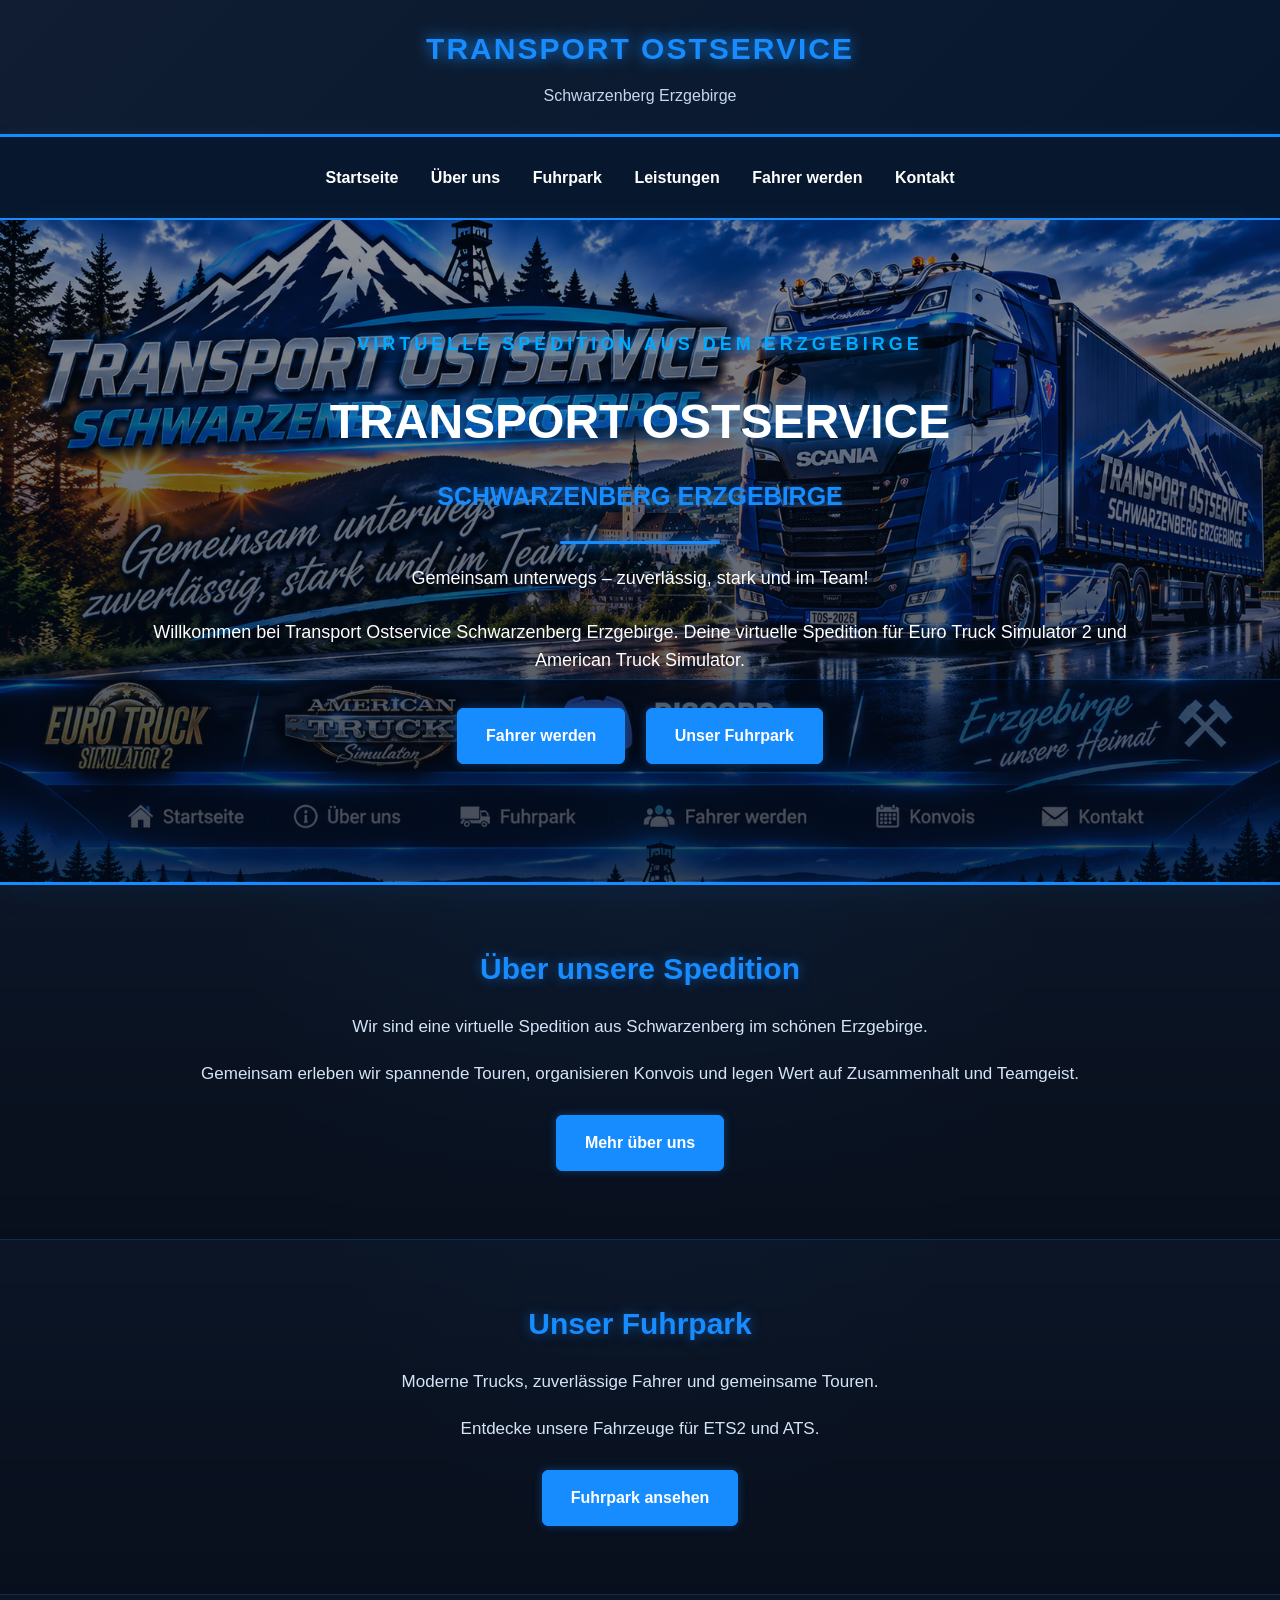
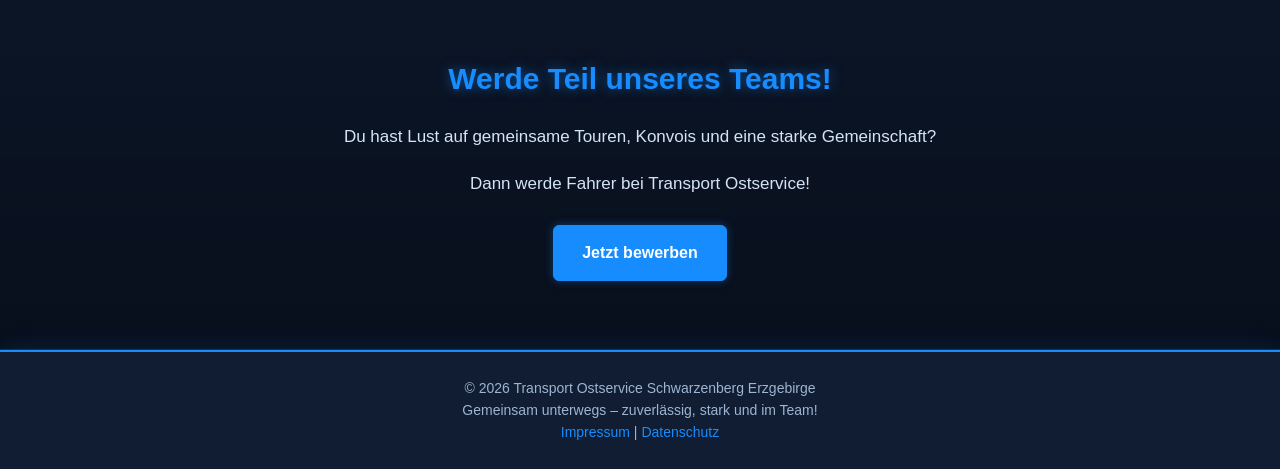
<file: index.html>
<!DOCTYPE html>
<html lang="de">

<head>
    <meta charset="UTF-8">
    <meta name="viewport" content="width=device-width, initial-scale=1.0">

    <meta name="description"
          content="Transport Ostservice Schwarzenberg Erzgebirge – Deine virtuelle Spedition für ETS2 und ATS. Gemeinsam unterwegs!">

    <title>Transport Ostservice Schwarzenberg Erzgebirge</title>

    <link rel="stylesheet" href="style.css">
</head>

<body>

    <!-- KOPFBEREICH -->

    <header>
        <h1>TRANSPORT OSTSERVICE</h1>
        <p>Schwarzenberg Erzgebirge</p>
    </header>

    <!-- NAVIGATION -->

    <nav>
        <a href="index.html">Startseite</a>
        <a href="ueber-uns.html">Über uns</a>
        <a href="fuhrpark.html">Fuhrpark</a>
        <a href="leistungen.html">Leistungen</a>
        <a href="bewerbung.html">Fahrer werden</a>
        <a href="kontakt.html">Kontakt</a>
    </nav>

    <!-- STARTBEREICH -->

    <main>

        <div class="hero" id="start">

            <div class="hero-content">

                <p class="hero-label">
                    VIRTUELLE SPEDITION AUS DEM ERZGEBIRGE
                </p>

                <h2>TRANSPORT OSTSERVICE</h2>

                <h3>SCHWARZENBERG ERZGEBIRGE</h3>

                <div class="hero-line"></div>

                <p class="hero-text">
                    Gemeinsam unterwegs –
                    zuverlässig, stark und im Team!
                </p>

                <p class="hero-description">
                    Willkommen bei Transport Ostservice
                    Schwarzenberg Erzgebirge.

                    Deine virtuelle Spedition für
                    Euro Truck Simulator 2 und
                    American Truck Simulator.
                </p>

                <div class="hero-buttons">

                    <a href="bewerbung.html" class="button">
                        Fahrer werden
                    </a>

                    <a href="fuhrpark.html" class="button button-outline">
                        Unser Fuhrpark
                    </a>

                </div>

            </div>

        </div>

        <!-- ÜBER UNS -->

        <section id="firma">

            <h2>Über unsere Spedition</h2>

            <div class="section-line"></div>

            <p>
                Wir sind eine virtuelle Spedition aus
                Schwarzenberg im schönen Erzgebirge.
            </p>

            <p>
                Gemeinsam erleben wir spannende Touren,
                organisieren Konvois und legen Wert auf
                Zusammenhalt und Teamgeist.
            </p>

            <a href="ueber-uns.html" class="button">
                Mehr über uns
            </a>

        </section>

        <!-- FUHRPARK -->

        <section id="fuhrpark">

            <h2>Unser Fuhrpark</h2>

            <div class="section-line"></div>

            <p>
                Moderne Trucks, zuverlässige Fahrer
                und gemeinsame Touren.
            </p>

            <p>
                Entdecke unsere Fahrzeuge für ETS2 und ATS.
            </p>

            <a href="fuhrpark.html" class="button">
                Fuhrpark ansehen
            </a>

        </section>

        <!-- BEWERBUNG -->

        <section id="bewerbung">

            <h2>Werde Teil unseres Teams!</h2>

            <div class="section-line"></div>

            <p>
                Du hast Lust auf gemeinsame Touren,
                Konvois und eine starke Gemeinschaft?
            </p>

            <p>
                Dann werde Fahrer bei Transport Ostservice!
            </p>

            <a href="bewerbung.html" class="button">
                Jetzt bewerben
            </a>

        </section>

    </main>

    <!-- FUSSZEILE -->

    <footer>

        <p>
            © 2026 Transport Ostservice Schwarzenberg Erzgebirge
        </p>

        <p>
            Gemeinsam unterwegs – zuverlässig,
            stark und im Team!
        </p>

        <p>
            <a href="impressum.html">Impressum</a>
            |
            <a href="datenschutz.html">Datenschutz</a>
        </p>

    </footer>

</body>
</html>
</file>
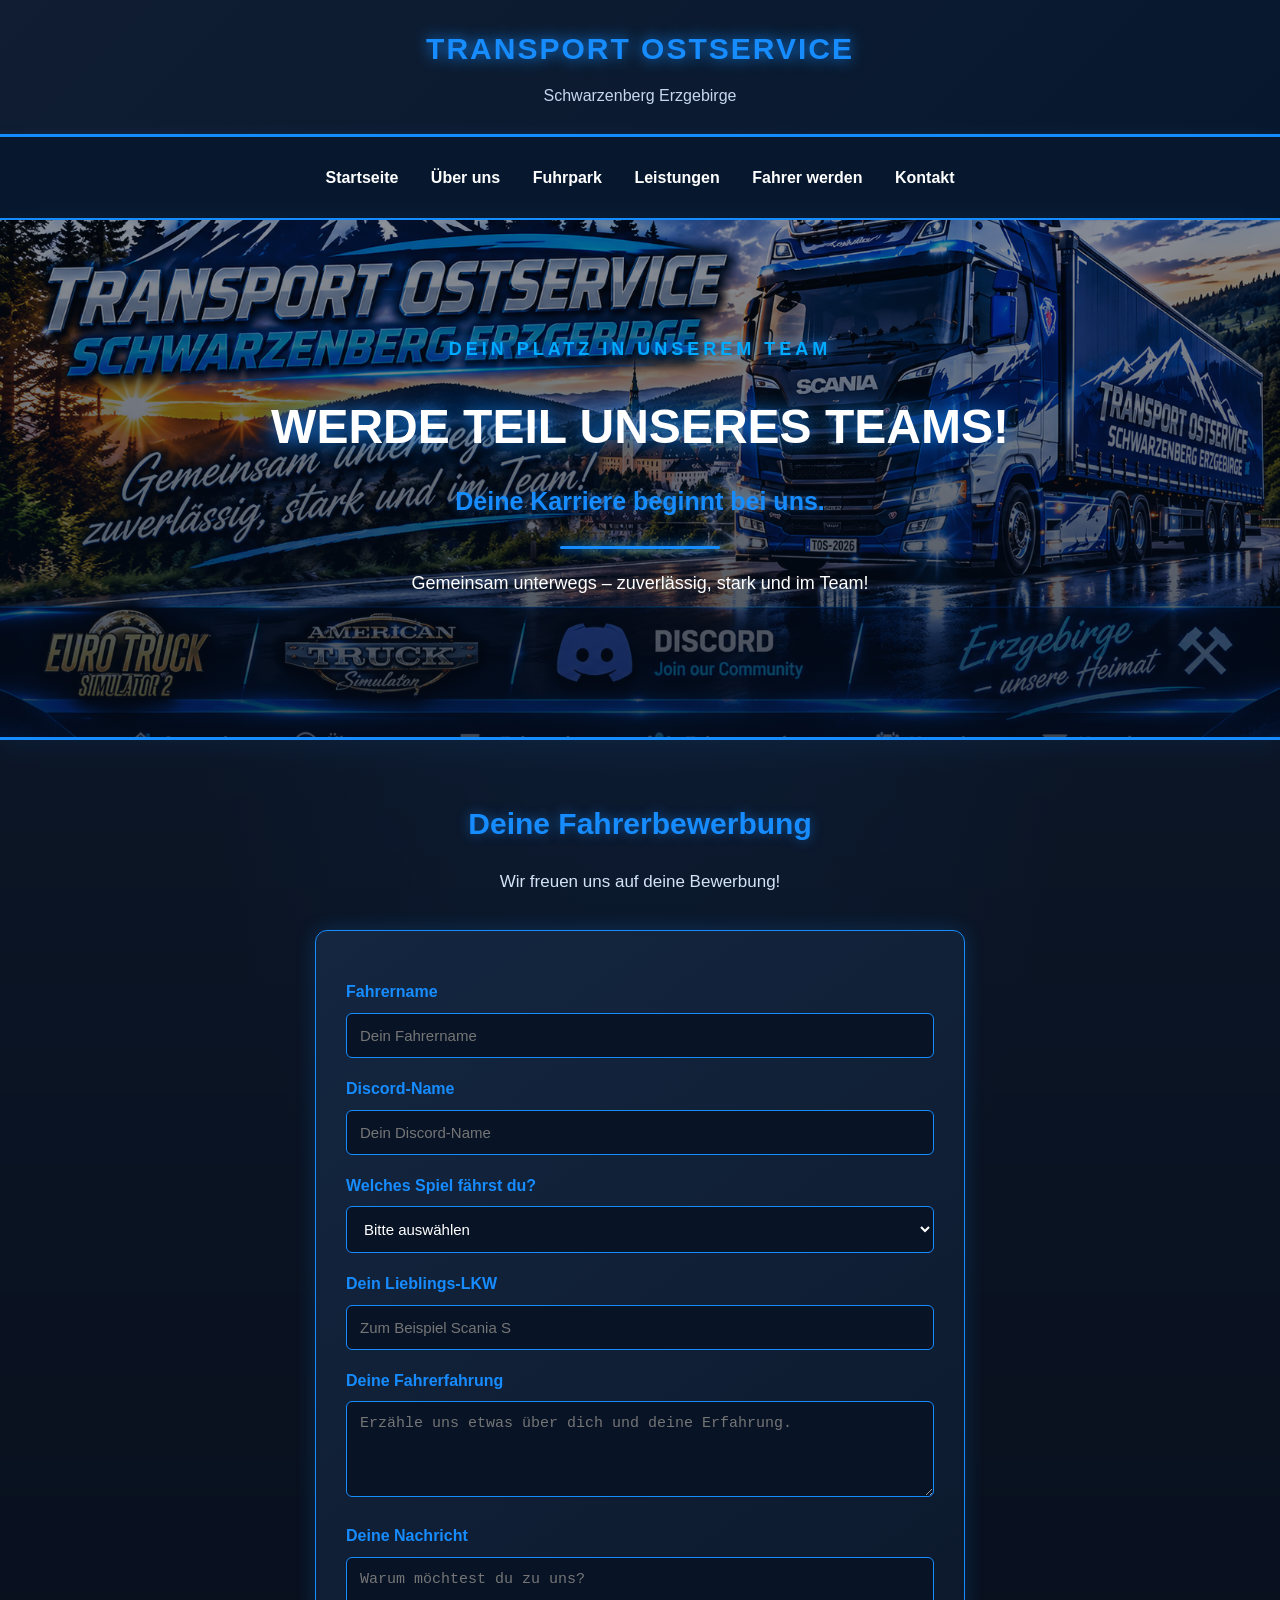
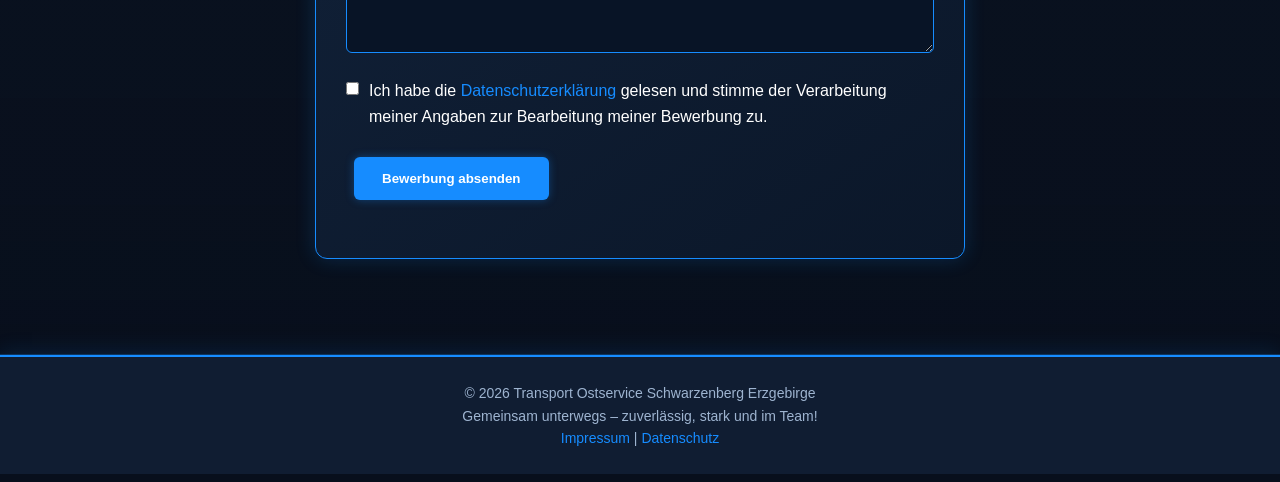
<file: bewerbung.html>
<!DOCTYPE html>
<html lang="de">

<head>
    <meta charset="UTF-8">
    <meta name="viewport" content="width=device-width, initial-scale=1.0">

    <meta name="description"
          content="Bewirb dich als Fahrer bei Transport Ostservice Schwarzenberg Erzgebirge.">

    <title>Fahrerbewerbung | Transport Ostservice</title>

    <link rel="stylesheet" href="style.css">
</head>

<body>

    <header>
        <h1>TRANSPORT OSTSERVICE</h1>
        <p>Schwarzenberg Erzgebirge</p>
    </header>

    <nav>
        <a href="index.html">Startseite</a>
        <a href="ueber-uns.html">Über uns</a>
        <a href="fuhrpark.html">Fuhrpark</a>
        <a href="leistungen.html">Leistungen</a>
        <a href="bewerbung.html">Fahrer werden</a>
        <a href="kontakt.html">Kontakt</a>
    </nav>

    <div class="hero">
        <div class="hero-content">

            <p class="hero-label">
                DEIN PLATZ IN UNSEREM TEAM
            </p>

            <h2>WERDE TEIL UNSERES TEAMS!</h2>

            <h3>Deine Karriere beginnt bei uns.</h3>

            <div class="hero-line"></div>

            <p>
                Gemeinsam unterwegs –
                zuverlässig, stark und im Team!
            </p>

        </div>
    </div>

    <!-- BEWERBUNGSFORMULAR -->

    <section>

        <h2>Deine Fahrerbewerbung</h2>

        <div class="section-line"></div>

        <p>Wir freuen uns auf deine Bewerbung!</p>

        <form id="bewerbungsformular"
              class="application-form"
              action="https://formspree.io/f/xdeevryd"
              method="POST">

            <input type="hidden" name="_subject" value="Neue Fahrerbewerbung – Transport Ostservice">
            <input type="text" name="_gotcha" style="display:none" tabindex="-1" autocomplete="off">

            <label for="fahrername">Fahrername</label>
            <input type="text" id="fahrername" name="Fahrername"
                   required maxlength="100" autocomplete="nickname"
                   placeholder="Dein Fahrername">

            <label for="discord">Discord-Name</label>
            <input type="text" id="discord" name="Discord-Name"
                   required maxlength="100" placeholder="Dein Discord-Name">

            <label for="spiel">Welches Spiel fährst du?</label>
            <select id="spiel" name="Spiel" required>
                <option value="">Bitte auswählen</option>
                <option>Euro Truck Simulator 2</option>
                <option>American Truck Simulator</option>
                <option>Beide Spiele</option>
            </select>

            <label for="fahrzeug">Dein Lieblings-LKW</label>
            <input type="text" id="fahrzeug" name="Lieblings-LKW"
                   maxlength="100" placeholder="Zum Beispiel Scania S">

            <label for="erfahrung">Deine Fahrerfahrung</label>
            <textarea id="erfahrung" name="Fahrerfahrung" rows="4"
                      maxlength="3000"
                      placeholder="Erzähle uns etwas über dich und deine Erfahrung."></textarea>

            <label for="nachricht">Deine Nachricht</label>
            <textarea id="nachricht" name="Nachricht" rows="4"
                      maxlength="3000" required
                      placeholder="Warum möchtest du zu uns?"></textarea>

            <label class="consent">
                <input type="checkbox" id="datenschutz"
                       name="Datenschutz-Zustimmung" value="Ja" required>
                <span>Ich habe die <a href="datenschutz.html">Datenschutzerklärung</a>
                gelesen und stimme der Verarbeitung meiner Angaben zur Bearbeitung
                meiner Bewerbung zu.</span>
            </label>

            <button id="bewerbung-absenden" type="submit" class="button">
                Bewerbung absenden
            </button>

            <p id="formularmeldung" role="status" aria-live="polite"></p>
        </form>

    </section>

    <footer>

        <p>
            © 2026 Transport Ostservice Schwarzenberg Erzgebirge
        </p>

        <p>
            Gemeinsam unterwegs – zuverlässig,
            stark und im Team!
        </p>

        <p>
            <a href="impressum.html">Impressum</a>
            |
            <a href="datenschutz.html">Datenschutz</a>
        </p>

    </footer>

    <script src="script.js"></script>

</body>
</html>
</file>
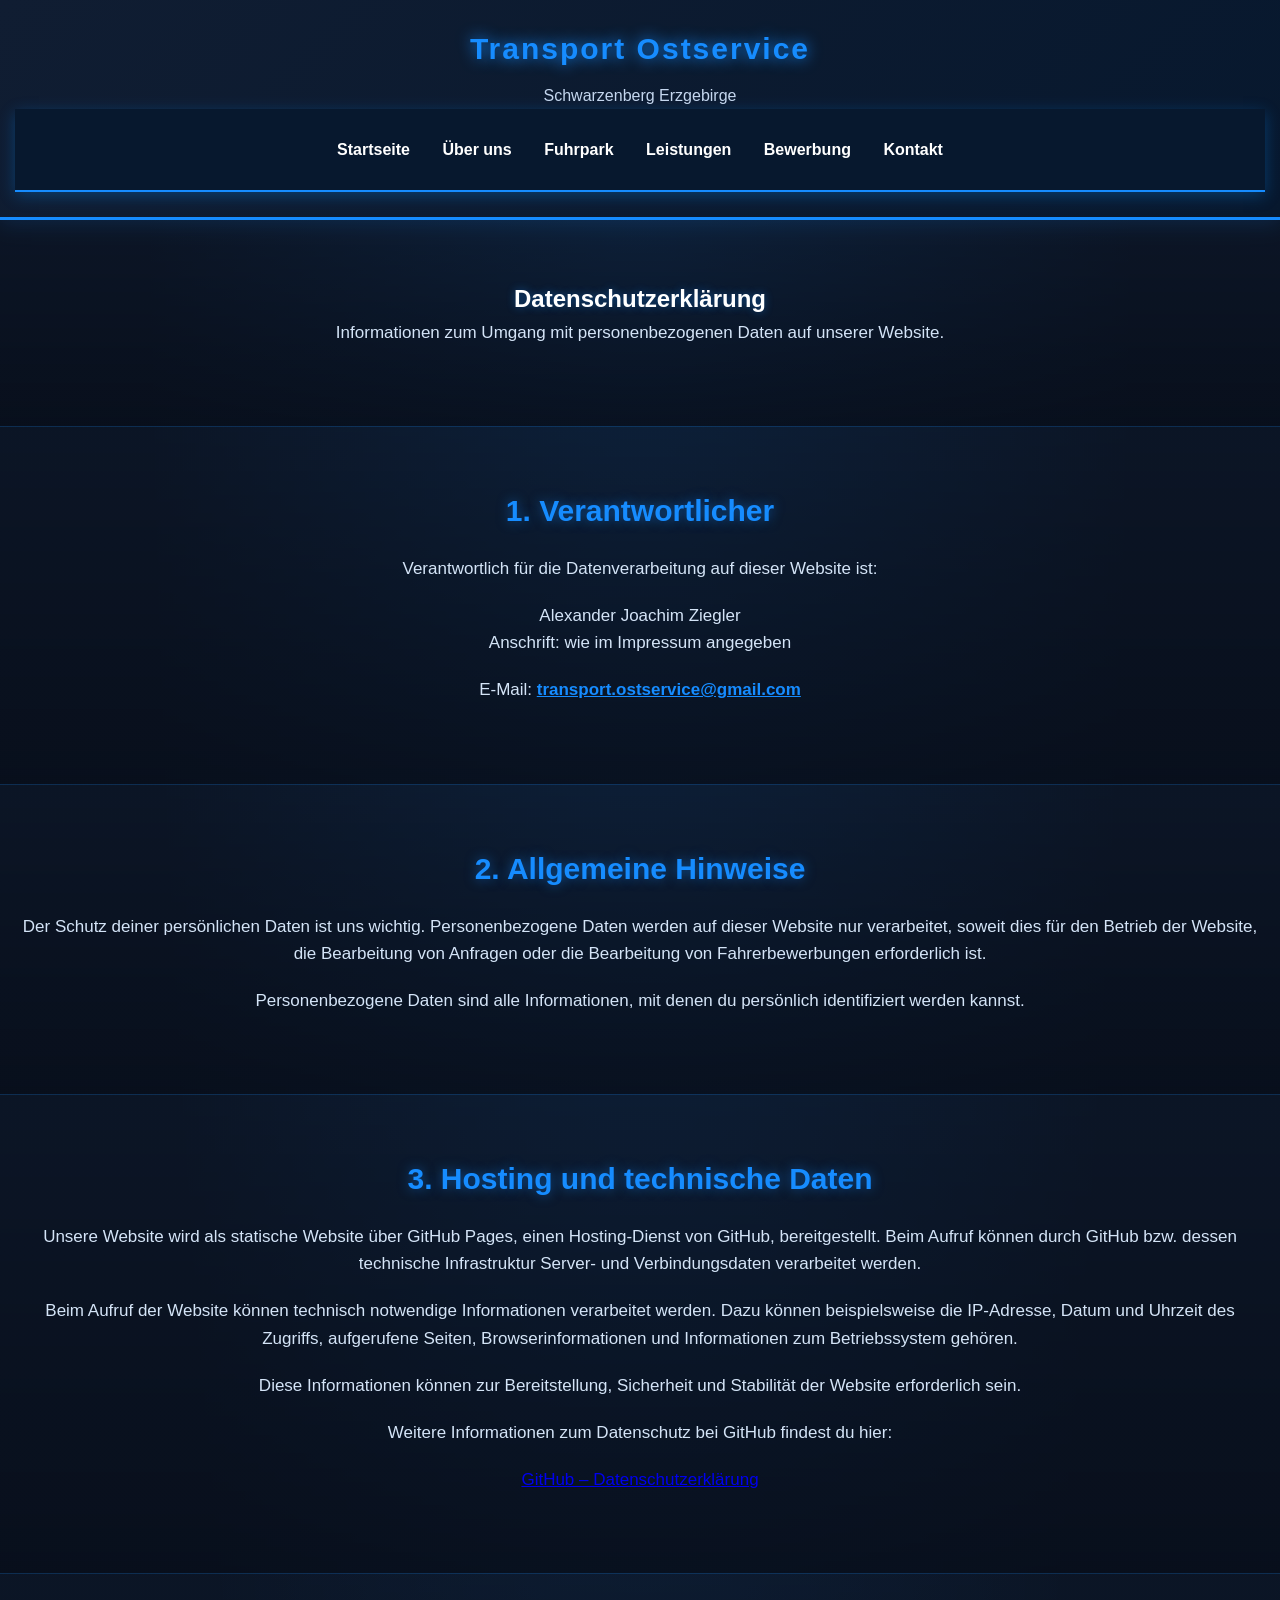
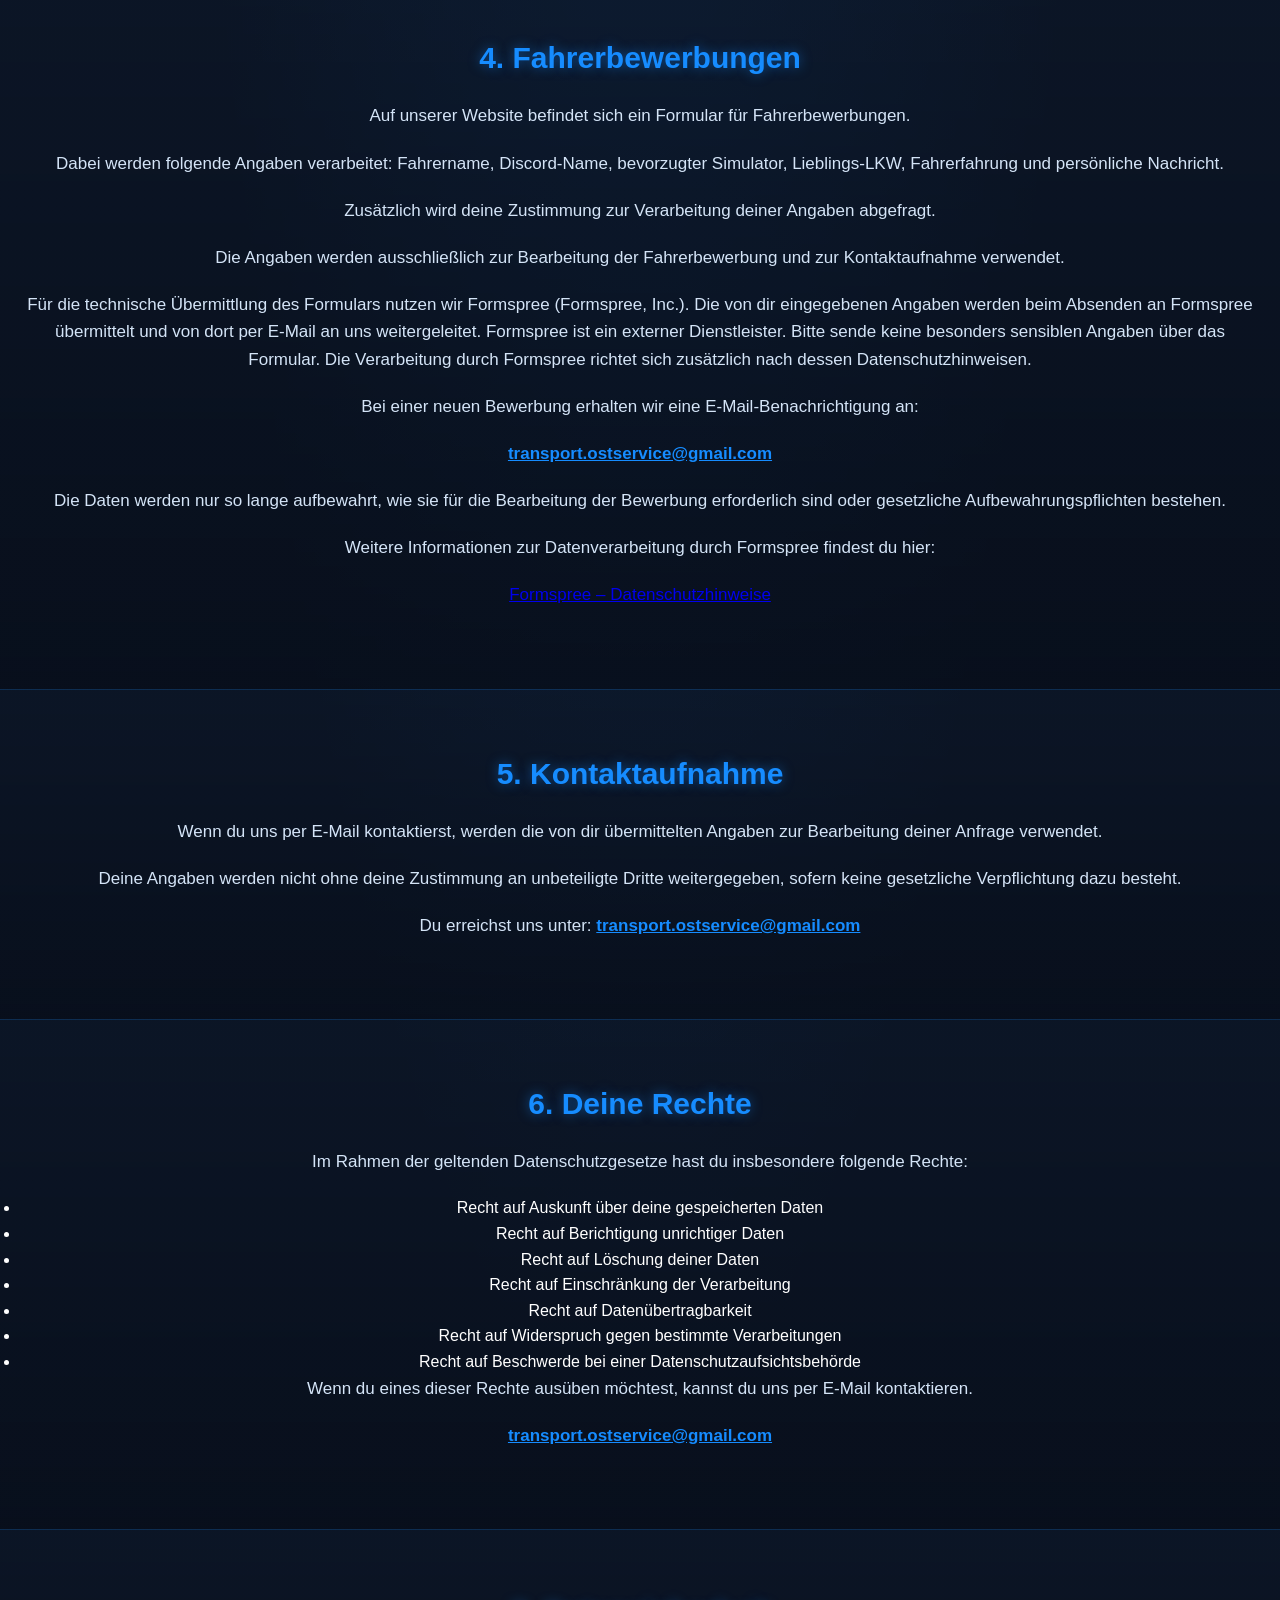
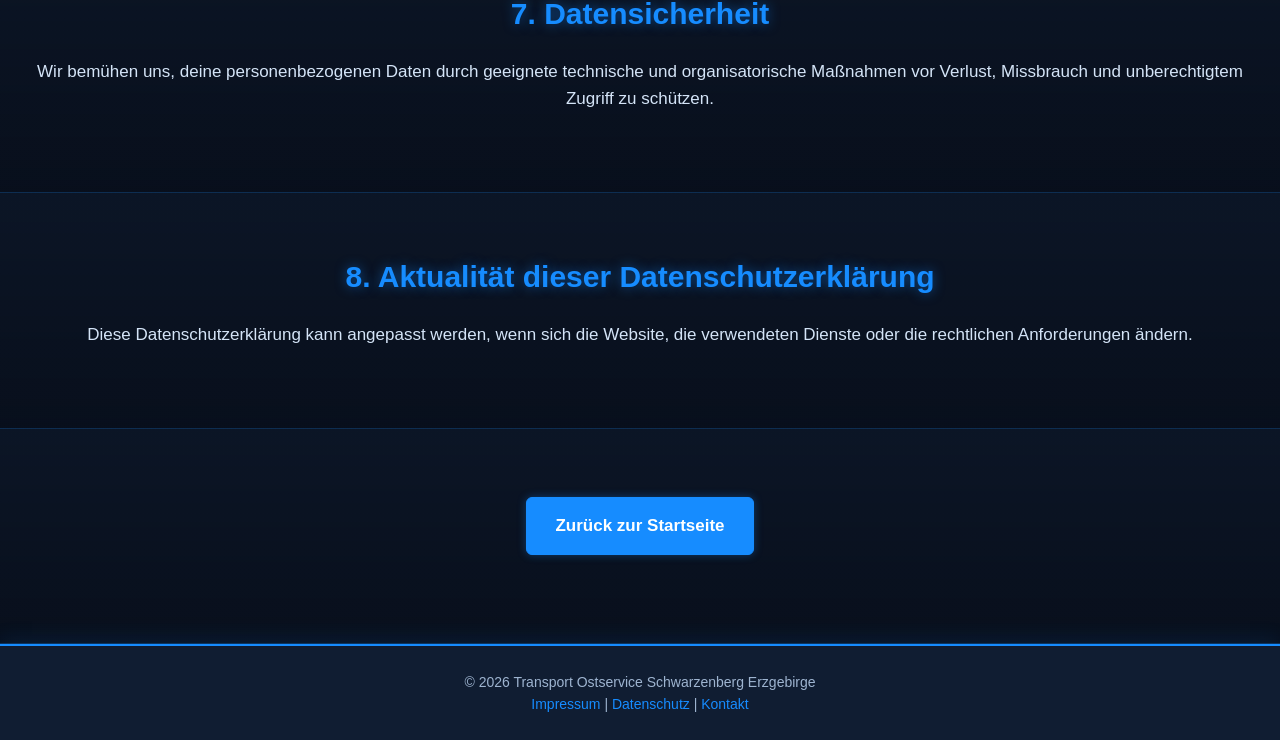
<file: datenschutz.html>
<!DOCTYPE html>
<html lang="de">

<head>
    <meta charset="UTF-8">
    <meta name="viewport" content="width=device-width, initial-scale=1.0">

    <meta name="description"
          content="Datenschutzerklärung von Transport Ostservice Schwarzenberg Erzgebirge.">

    <title>Datenschutz | Transport Ostservice</title>

    <link rel="stylesheet" href="style.css">
</head>

<body>

    <!-- KOPFBEREICH -->

    <header>
        <div class="container">

            <h1>Transport Ostservice</h1>
            <p>Schwarzenberg Erzgebirge</p>

            <nav>
                <a href="index.html">Startseite</a>
                <a href="ueber-uns.html">Über uns</a>
                <a href="fuhrpark.html">Fuhrpark</a>
                <a href="leistungen.html">Leistungen</a>
                <a href="bewerbung.html">Bewerbung</a>
                <a href="kontakt.html">Kontakt</a>
            </nav>

        </div>
    </header>


    <!-- HAUPTBEREICH -->

    <main class="container">

        <section class="page-header">

            <h1>Datenschutzerklärung</h1>

            <p>
                Informationen zum Umgang mit personenbezogenen Daten
                auf unserer Website.
            </p>

        </section>


        <!-- 1. VERANTWORTLICHER -->

        <section>

            <h2>1. Verantwortlicher</h2>

            <div class="section-line"></div>

            <p>
                Verantwortlich für die Datenverarbeitung auf dieser
                Website ist:
            </p>

            <p>
                Alexander Joachim Ziegler<br>
                Anschrift: wie im Impressum angegeben
            </p>

            <p>
                E-Mail:
                <a href="mailto:transport.ostservice@gmail.com">
                    transport.ostservice@gmail.com
                </a>
            </p>

        </section>


        <!-- 2. ALLGEMEINE HINWEISE -->

        <section>

            <h2>2. Allgemeine Hinweise</h2>

            <div class="section-line"></div>

            <p>
                Der Schutz deiner persönlichen Daten ist uns wichtig.
                Personenbezogene Daten werden auf dieser Website nur
                verarbeitet, soweit dies für den Betrieb der Website,
                die Bearbeitung von Anfragen oder die Bearbeitung von
                Fahrerbewerbungen erforderlich ist.
            </p>

            <p>
                Personenbezogene Daten sind alle Informationen,
                mit denen du persönlich identifiziert werden kannst.
            </p>

        </section>


        <!-- 3. HOSTING -->

        <section>

            <h2>3. Hosting und technische Daten</h2>

            <div class="section-line"></div>

            <p>
                Unsere Website wird als statische Website über GitHub Pages,
                einen Hosting-Dienst von GitHub, bereitgestellt. Beim Aufruf
                können durch GitHub bzw. dessen technische Infrastruktur
                Server- und Verbindungsdaten verarbeitet werden.
            </p>

            <p>
                Beim Aufruf der Website können technisch notwendige
                Informationen verarbeitet werden. Dazu können
                beispielsweise die IP-Adresse, Datum und Uhrzeit
                des Zugriffs, aufgerufene Seiten, Browserinformationen
                und Informationen zum Betriebssystem gehören.
            </p>

            <p>
                Diese Informationen können zur Bereitstellung,
                Sicherheit und Stabilität der Website erforderlich sein.
            </p>

            <p>
                Weitere Informationen zum Datenschutz bei GitHub
                findest du hier:
            </p>

            <p>
                <a href="https://docs.github.com/en/site-policy/privacy-policies/github-privacy-statement"
                   target="_blank"
                   rel="noopener noreferrer">
                    GitHub – Datenschutzerklärung
                </a>
            </p>

        </section>


        <!-- 4. FAHRERBEWERBUNGEN -->

        <section>

            <h2>4. Fahrerbewerbungen</h2>

            <div class="section-line"></div>

            <p>
                Auf unserer Website befindet sich ein Formular
                für Fahrerbewerbungen.
            </p>

            <p>
                Dabei werden folgende Angaben verarbeitet:
                Fahrername, Discord-Name, bevorzugter Simulator,
                Lieblings-LKW, Fahrerfahrung und persönliche Nachricht.
            </p>

            <p>
                Zusätzlich wird deine Zustimmung zur Verarbeitung
                deiner Angaben abgefragt.
            </p>

            <p>
                Die Angaben werden ausschließlich zur Bearbeitung
                der Fahrerbewerbung und zur Kontaktaufnahme verwendet.
            </p>

            <p>
                Für die technische Übermittlung des Formulars nutzen wir
                Formspree (Formspree, Inc.). Die von dir eingegebenen Angaben
                werden beim Absenden an Formspree übermittelt und von dort
                per E-Mail an uns weitergeleitet. Formspree ist ein externer
                Dienstleister. Bitte sende keine besonders sensiblen Angaben
                über das Formular. Die Verarbeitung durch Formspree richtet
                sich zusätzlich nach dessen Datenschutzhinweisen.
            </p>

            <p>
                Bei einer neuen Bewerbung erhalten wir eine
                E-Mail-Benachrichtigung an:
            </p>

            <p>
                <a href="mailto:transport.ostservice@gmail.com">
                    transport.ostservice@gmail.com
                </a>
            </p>

            <p>
                Die Daten werden nur so lange aufbewahrt, wie sie
                für die Bearbeitung der Bewerbung erforderlich sind
                oder gesetzliche Aufbewahrungspflichten bestehen.
            </p>

            <p>
                Weitere Informationen zur Datenverarbeitung durch Formspree
                findest du hier:
            </p>

            <p>
                <a href="https://formspree.io/legal/privacy-policy/"
                   target="_blank"
                   rel="noopener noreferrer">
                    Formspree – Datenschutzhinweise
                </a>
            </p>

        </section>


        <!-- 5. KONTAKT -->

        <section>

            <h2>5. Kontaktaufnahme</h2>

            <div class="section-line"></div>

            <p>
                Wenn du uns per E-Mail kontaktierst, werden die
                von dir übermittelten Angaben zur Bearbeitung
                deiner Anfrage verwendet.
            </p>

            <p>
                Deine Angaben werden nicht ohne deine Zustimmung
                an unbeteiligte Dritte weitergegeben, sofern keine
                gesetzliche Verpflichtung dazu besteht.
            </p>

            <p>
                Du erreichst uns unter:
                <a href="mailto:transport.ostservice@gmail.com">
                    transport.ostservice@gmail.com
                </a>
            </p>

        </section>


        <!-- 6. DEINE RECHTE -->

        <section>

            <h2>6. Deine Rechte</h2>

            <div class="section-line"></div>

            <p>
                Im Rahmen der geltenden Datenschutzgesetze hast du
                insbesondere folgende Rechte:
            </p>

            <ul>
                <li>Recht auf Auskunft über deine gespeicherten Daten</li>
                <li>Recht auf Berichtigung unrichtiger Daten</li>
                <li>Recht auf Löschung deiner Daten</li>
                <li>Recht auf Einschränkung der Verarbeitung</li>
                <li>Recht auf Datenübertragbarkeit</li>
                <li>Recht auf Widerspruch gegen bestimmte Verarbeitungen</li>
                <li>Recht auf Beschwerde bei einer Datenschutzaufsichtsbehörde</li>
            </ul>

            <p>
                Wenn du eines dieser Rechte ausüben möchtest,
                kannst du uns per E-Mail kontaktieren.
            </p>

            <p>
                <a href="mailto:transport.ostservice@gmail.com">
                    transport.ostservice@gmail.com
                </a>
            </p>

        </section>


        <!-- 7. DATENSICHERHEIT -->

        <section>

            <h2>7. Datensicherheit</h2>

            <div class="section-line"></div>

            <p>
                Wir bemühen uns, deine personenbezogenen Daten
                durch geeignete technische und organisatorische
                Maßnahmen vor Verlust, Missbrauch und unberechtigtem
                Zugriff zu schützen.
            </p>

        </section>


        <!-- 8. AKTUALITÄT -->

        <section>

            <h2>8. Aktualität dieser Datenschutzerklärung</h2>

            <div class="section-line"></div>

            <p>
                Diese Datenschutzerklärung kann angepasst werden,
                wenn sich die Website, die verwendeten Dienste
                oder die rechtlichen Anforderungen ändern.
            </p>

        </section>


        <!-- ZURÜCK -->

        <section>

            <p>
                <a href="index.html" class="button">
                    Zurück zur Startseite
                </a>
            </p>

        </section>

    </main>


    <!-- FOOTER -->

    <footer>

        <div class="container">

            <p>
                © 2026 Transport Ostservice Schwarzenberg Erzgebirge
            </p>

            <p>
                <a href="impressum.html">Impressum</a>
                |
                <a href="datenschutz.html">Datenschutz</a>
                |
                <a href="kontakt.html">Kontakt</a>
            </p>

        </div>

    </footer>

</body>
</html>
</file>
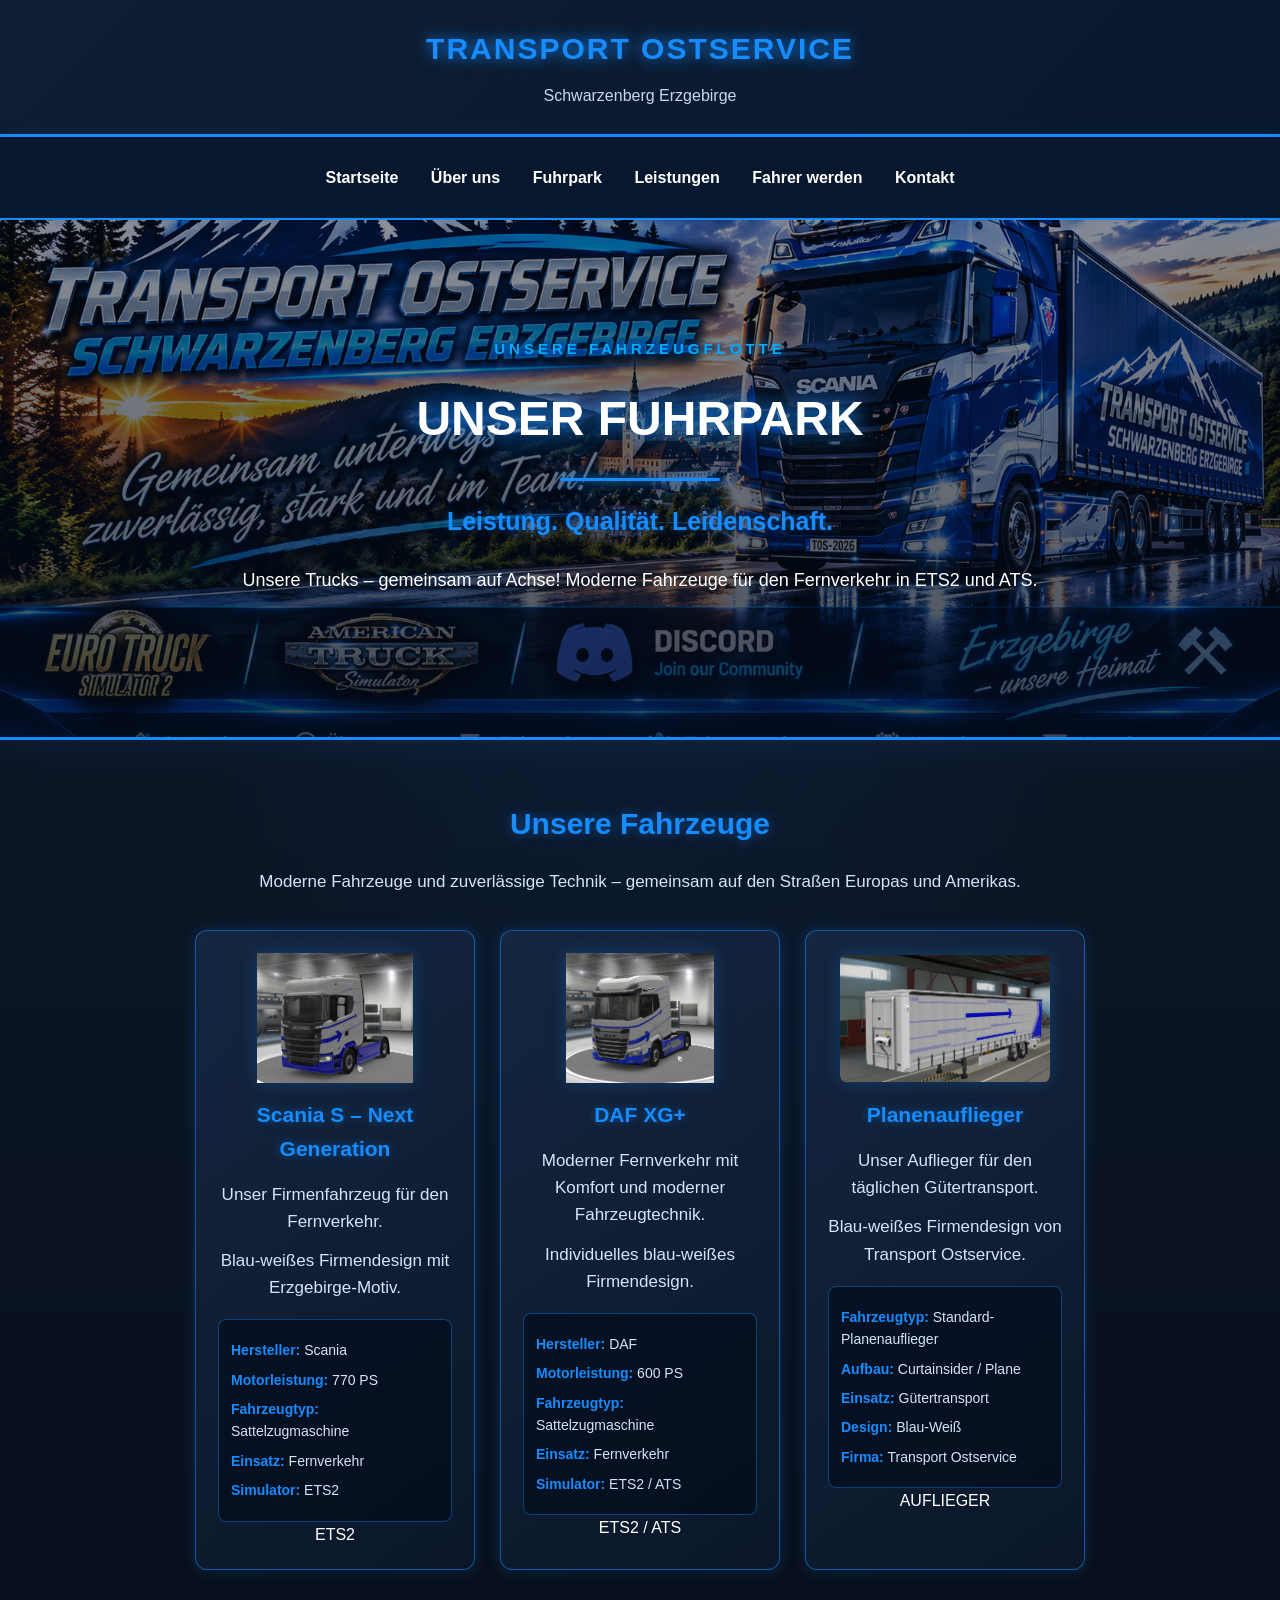
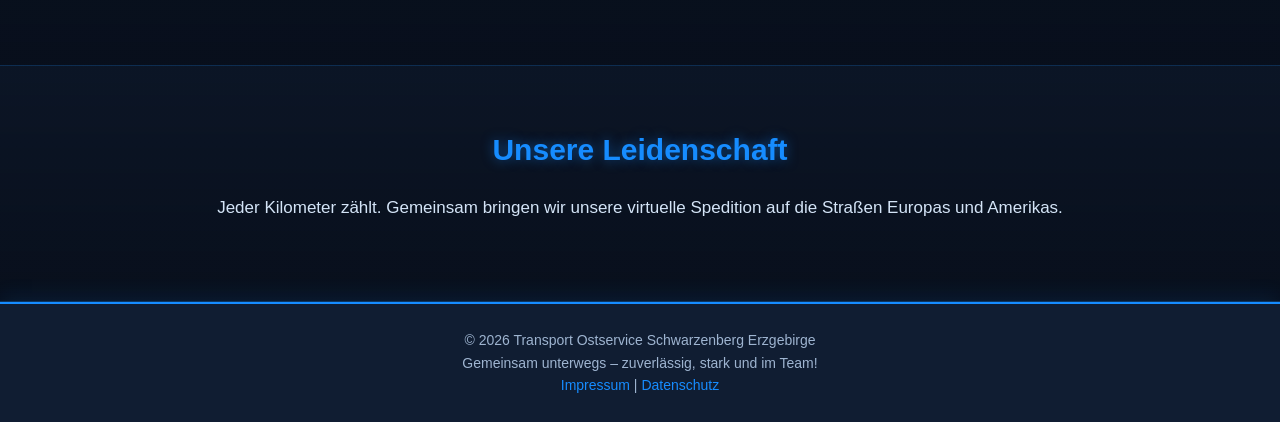
<file: fuhrpark.html>
<!DOCTYPE html>
<html lang="de">

<head>
    <meta charset="UTF-8">
    <meta name="viewport" content="width=device-width, initial-scale=1.0">

    <meta name="description"
          content="Unser Fuhrpark von Transport Ostservice Schwarzenberg Erzgebirge. Scania S, DAF XG+ und Planenauflieger.">

    <title>Fuhrpark | Transport Ostservice</title>

    <link rel="stylesheet" href="style.css">
</head>

<body>

    <!-- KOPFBEREICH -->

    <header>
        <h1>TRANSPORT OSTSERVICE</h1>
        <p>Schwarzenberg Erzgebirge</p>
    </header>

    <!-- NAVIGATION -->

    <nav>
        <a href="index.html">Startseite</a>
        <a href="ueber-uns.html">Über uns</a>
        <a href="fuhrpark.html">Fuhrpark</a>
        <a href="leistungen.html">Leistungen</a>
        <a href="bewerbung.html">Fahrer werden</a>
        <a href="kontakt.html">Kontakt</a>
    </nav>

    <!-- FUHRPARK-KOPFBEREICH -->

    <div class="hero">

        <div class="hero-content">

            <div class="hero-label">
                UNSERE FAHRZEUGFLOTTE
            </div>

            <h2>UNSER FUHRPARK</h2>

            <div class="hero-line"></div>

            <h3>Leistung. Qualität. Leidenschaft.</h3>

            <p>
                Unsere Trucks – gemeinsam auf Achse!
                Moderne Fahrzeuge für den Fernverkehr in ETS2 und ATS.
            </p>

        </div>

    </div>

    <!-- UNSER FUHRPARK -->

    <section class="fleet">

        <h2>Unsere Fahrzeuge</h2>

        <p class="fleet-intro">
            Moderne Fahrzeuge und zuverlässige Technik –
            gemeinsam auf den Straßen Europas und Amerikas.
        </p>

        <div class="fleet-container">

            <!-- SCANIA S -->

            <div class="fleet-card">

                <img src="scania-s.png"
                     alt="Scania S Next Generation im Firmenlook"
                     class="fleet-image">

                <h3>Scania S – Next Generation</h3>

                <p>Unser Firmenfahrzeug für den Fernverkehr.</p>

                <p>Blau-weißes Firmendesign mit Erzgebirge-Motiv.</p>

                <div class="truck-details">
                    <p><strong>Hersteller:</strong> Scania</p>
                    <p><strong>Motorleistung:</strong> 770 PS</p>
                    <p><strong>Fahrzeugtyp:</strong> Sattelzugmaschine</p>
                    <p><strong>Einsatz:</strong> Fernverkehr</p>
                    <p><strong>Simulator:</strong> ETS2</p>
                </div>

                <span class="fleet-tag">ETS2</span>

            </div>

            <!-- DAF XG+ -->

            <div class="fleet-card">

                <img src="daf-xg-plus.png"
                     alt="DAF XG+ im Firmenlook"
                     class="fleet-image">

                <h3>DAF XG+</h3>

                <p>
                    Moderner Fernverkehr mit Komfort
                    und moderner Fahrzeugtechnik.
                </p>

                <p>Individuelles blau-weißes Firmendesign.</p>

                <div class="truck-details">
                    <p><strong>Hersteller:</strong> DAF</p>
                    <p><strong>Motorleistung:</strong> 600 PS</p>
                    <p><strong>Fahrzeugtyp:</strong> Sattelzugmaschine</p>
                    <p><strong>Einsatz:</strong> Fernverkehr</p>
                    <p><strong>Simulator:</strong> ETS2 / ATS</p>
                </div>

                <span class="fleet-tag">ETS2 / ATS</span>

            </div>

            <!-- PLANENAUFLIEGER -->

            <div class="fleet-card">

                <img src="planenauflieger.png"
                     alt="Planenauflieger im Firmenlook"
                     class="fleet-image">

                <h3>Planenauflieger</h3>

                <p>Unser Auflieger für den täglichen Gütertransport.</p>

                <p>Blau-weißes Firmendesign von Transport Ostservice.</p>

                <div class="truck-details">
                    <p><strong>Fahrzeugtyp:</strong> Standard-Planenauflieger</p>
                    <p><strong>Aufbau:</strong> Curtainsider / Plane</p>
                    <p><strong>Einsatz:</strong> Gütertransport</p>
                    <p><strong>Design:</strong> Blau-Weiß</p>
                    <p><strong>Firma:</strong> Transport Ostservice</p>
                </div>

                <span class="fleet-tag">AUFLIEGER</span>

            </div>

        </div>

    </section>

    <!-- UNSERE LEIDENSCHAFT -->

    <section>

        <h2>Unsere Leidenschaft</h2>

        <div class="section-line"></div>

        <p>
            Jeder Kilometer zählt.
            Gemeinsam bringen wir unsere virtuelle Spedition
            auf die Straßen Europas und Amerikas.
        </p>

    </section>

    <!-- FUSSZEILE -->

    <footer>

        <p>
            © 2026 Transport Ostservice Schwarzenberg Erzgebirge
        </p>

        <p>
            Gemeinsam unterwegs – zuverlässig,
            stark und im Team!
        </p>

        <p>
            <a href="impressum.html">Impressum</a>
            |
            <a href="datenschutz.html">Datenschutz</a>
        </p>

    </footer>

</body>
</html>
</file>
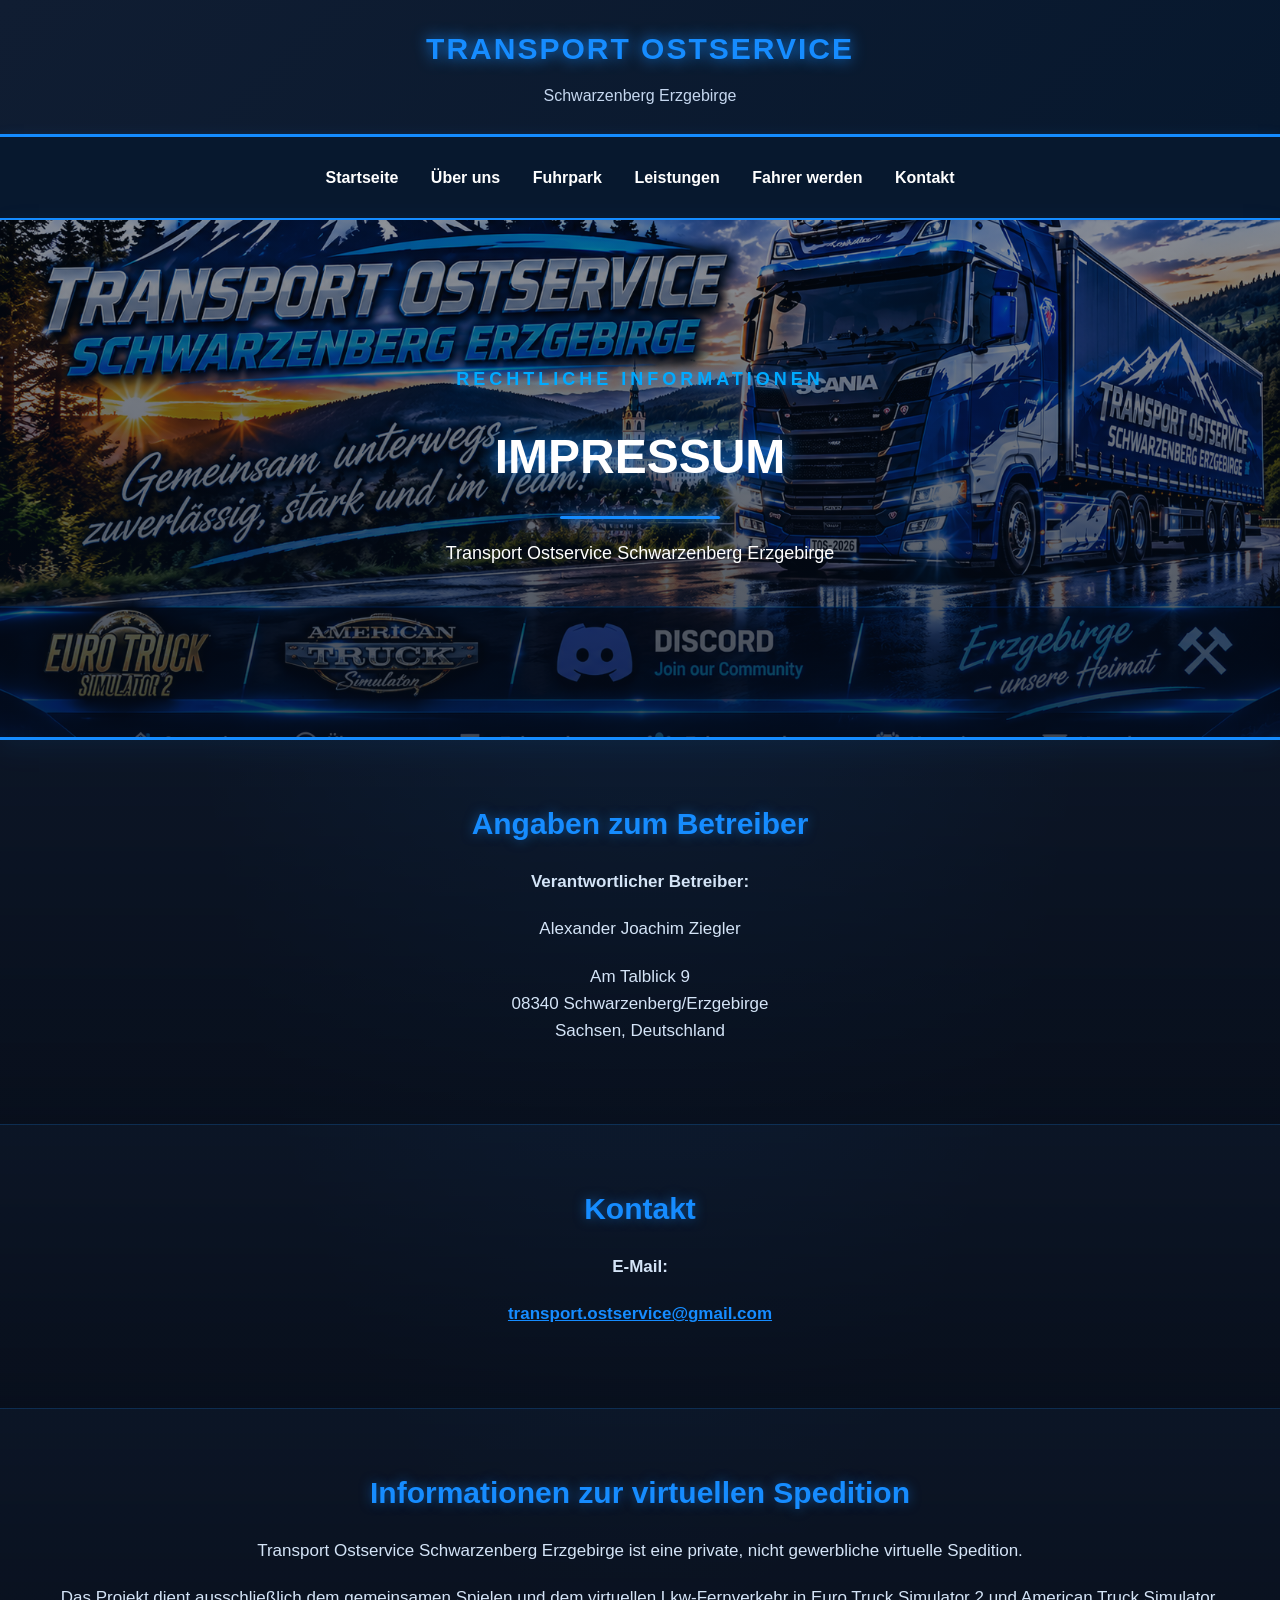
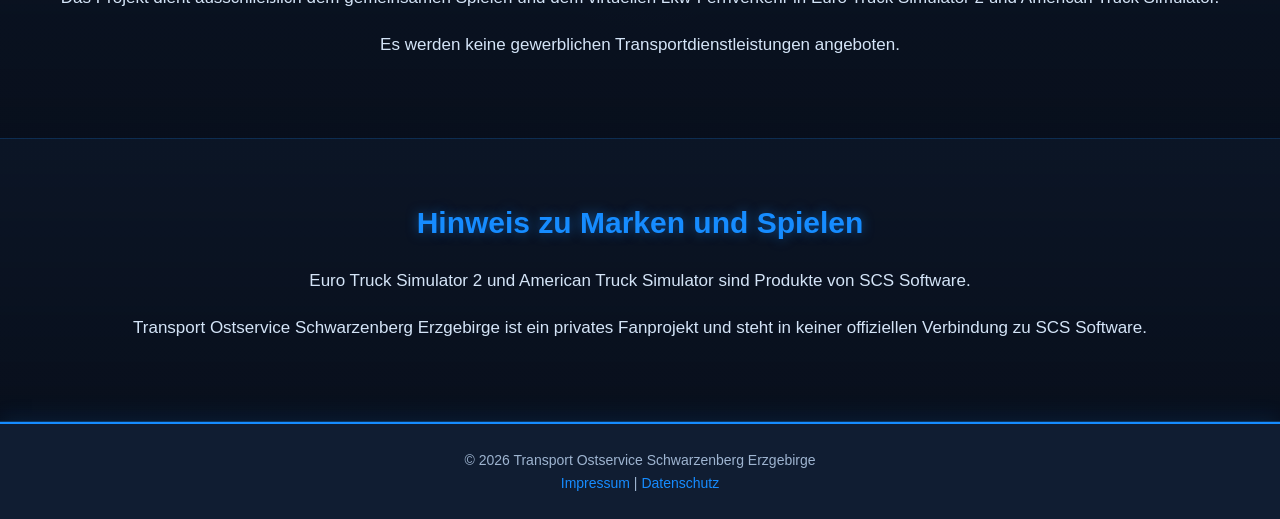
<file: impressum.html>
<!DOCTYPE html>
<html lang="de">

<head>
    <meta charset="UTF-8">
    <meta name="viewport" content="width=device-width, initial-scale=1.0">

    <meta name="description"
          content="Impressum von Transport Ostservice Schwarzenberg Erzgebirge.">

    <title>Impressum | Transport Ostservice</title>

    <link rel="stylesheet" href="style.css">
</head>

<body>

    <header>
        <h1>TRANSPORT OSTSERVICE</h1>
        <p>Schwarzenberg Erzgebirge</p>
    </header>

    <nav>
        <a href="index.html">Startseite</a>
        <a href="ueber-uns.html">Über uns</a>
        <a href="fuhrpark.html">Fuhrpark</a>
        <a href="leistungen.html">Leistungen</a>
        <a href="bewerbung.html">Fahrer werden</a>
        <a href="kontakt.html">Kontakt</a>
    </nav>

    <main>

        <div class="hero">
            <div class="hero-content">

                <p class="hero-label">
                    RECHTLICHE INFORMATIONEN
                </p>

                <h2>IMPRESSUM</h2>

                <div class="hero-line"></div>

                <p class="hero-text">
                    Transport Ostservice Schwarzenberg Erzgebirge
                </p>

            </div>
        </div>

        <section>

            <h2>Angaben zum Betreiber</h2>

            <div class="section-line"></div>

            <p>
                <strong>Verantwortlicher Betreiber:</strong>
            </p>

            <p>
                Alexander Joachim Ziegler
            </p>

            <p>
                Am Talblick 9<br>
                08340 Schwarzenberg/Erzgebirge<br>
                Sachsen, Deutschland
            </p>

        </section>

        <section>

           
<h2>Kontakt</h2>

<div class="section-line"></div>

<p>
    <strong>E-Mail:</strong>
</p>

<p>
    <a href="mailto:transport.ostservice@gmail.com">
        transport.ostservice@gmail.com
    </a>
</p>


        </section>

        <section>

            <h2>Informationen zur virtuellen Spedition</h2>

            <div class="section-line"></div>

            <p>
                Transport Ostservice Schwarzenberg Erzgebirge
                ist eine private, nicht gewerbliche
                virtuelle Spedition.
            </p>

            <p>
                Das Projekt dient ausschließlich dem
                gemeinsamen Spielen und dem virtuellen
                Lkw-Fernverkehr in Euro Truck Simulator 2
                und American Truck Simulator.
            </p>

            <p>
                Es werden keine gewerblichen
                Transportdienstleistungen angeboten.
            </p>

        </section>

        <section>

            <h2>Hinweis zu Marken und Spielen</h2>

            <div class="section-line"></div>

            <p>
                Euro Truck Simulator 2 und
                American Truck Simulator sind
                Produkte von SCS Software.
            </p>

            <p>
                Transport Ostservice Schwarzenberg
                Erzgebirge ist ein privates Fanprojekt
                und steht in keiner offiziellen
                Verbindung zu SCS Software.
            </p>

        </section>

    </main>

    <footer>

        <p>
            © 2026 Transport Ostservice Schwarzenberg Erzgebirge
        </p>

        <p>
            <a href="impressum.html">Impressum</a>
            |
            <a href="datenschutz.html">Datenschutz</a>
        </p>

    </footer>

</body>
</html>
</file>
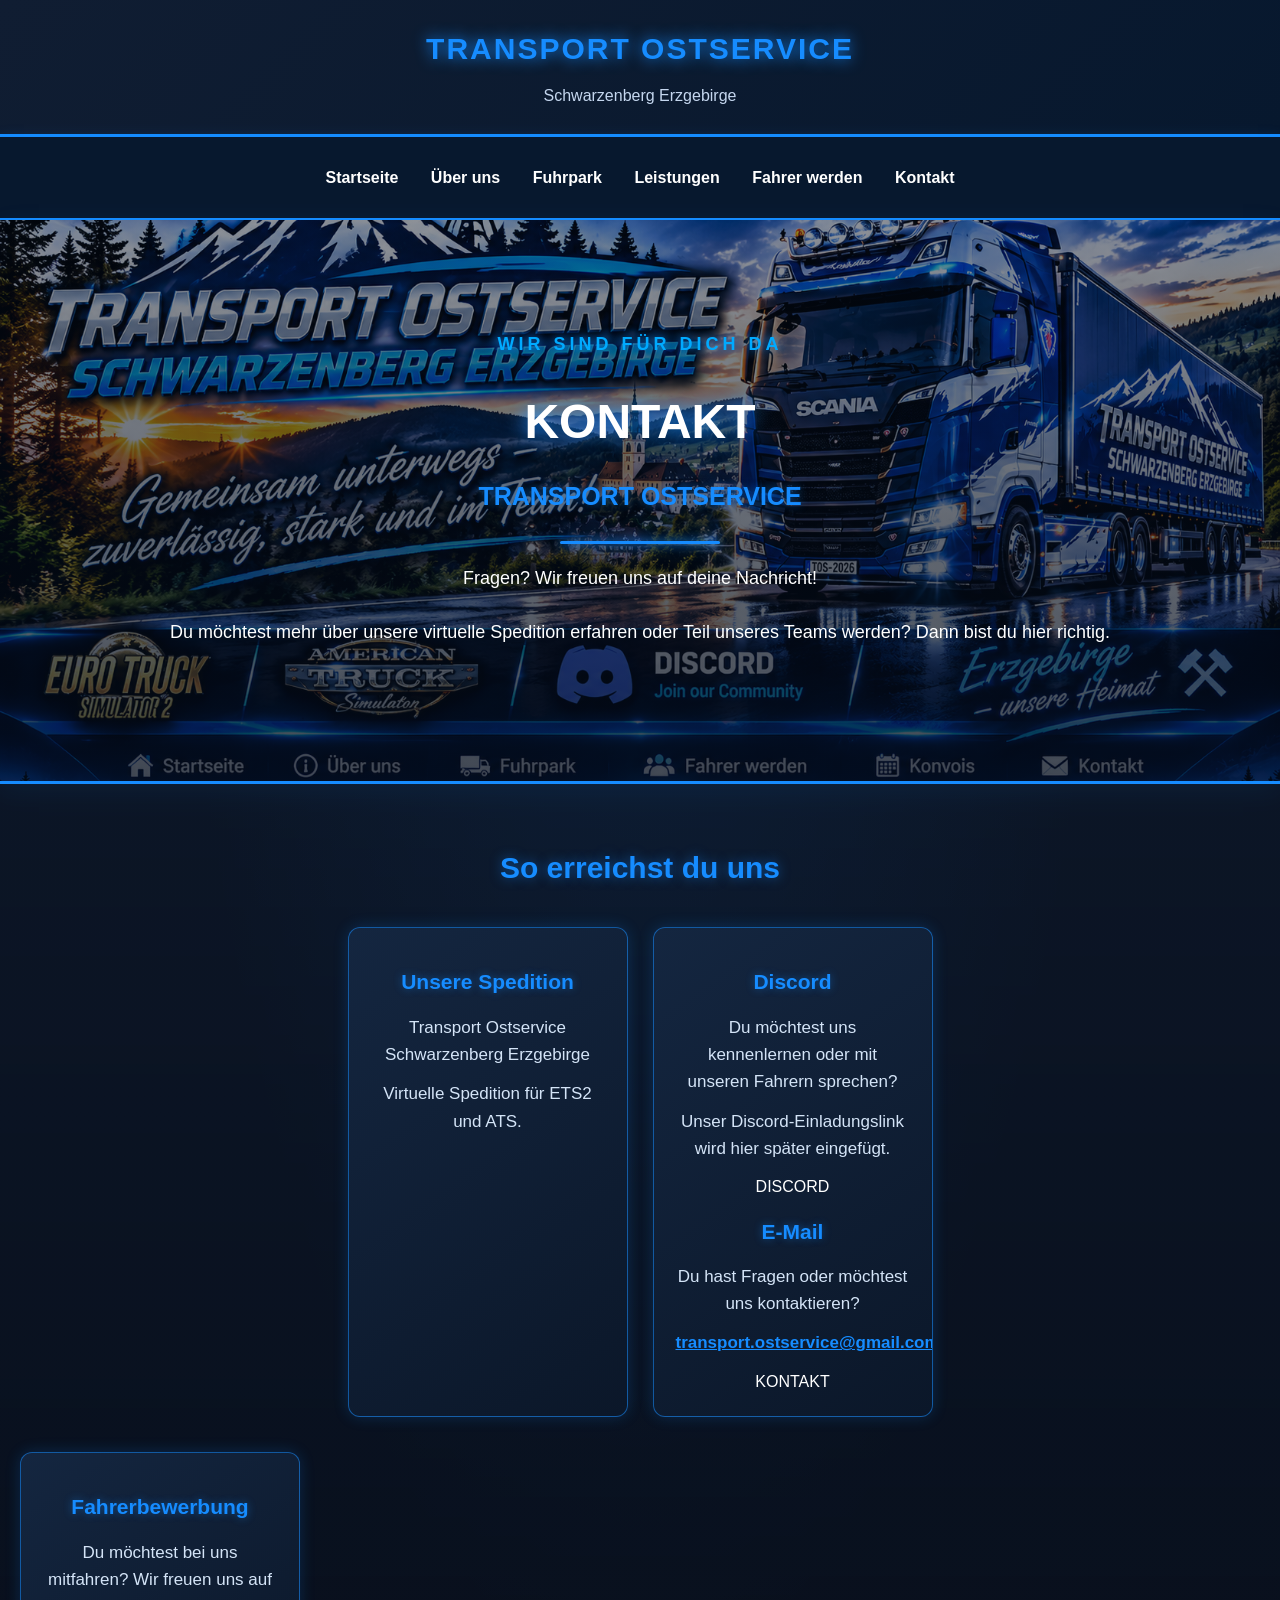
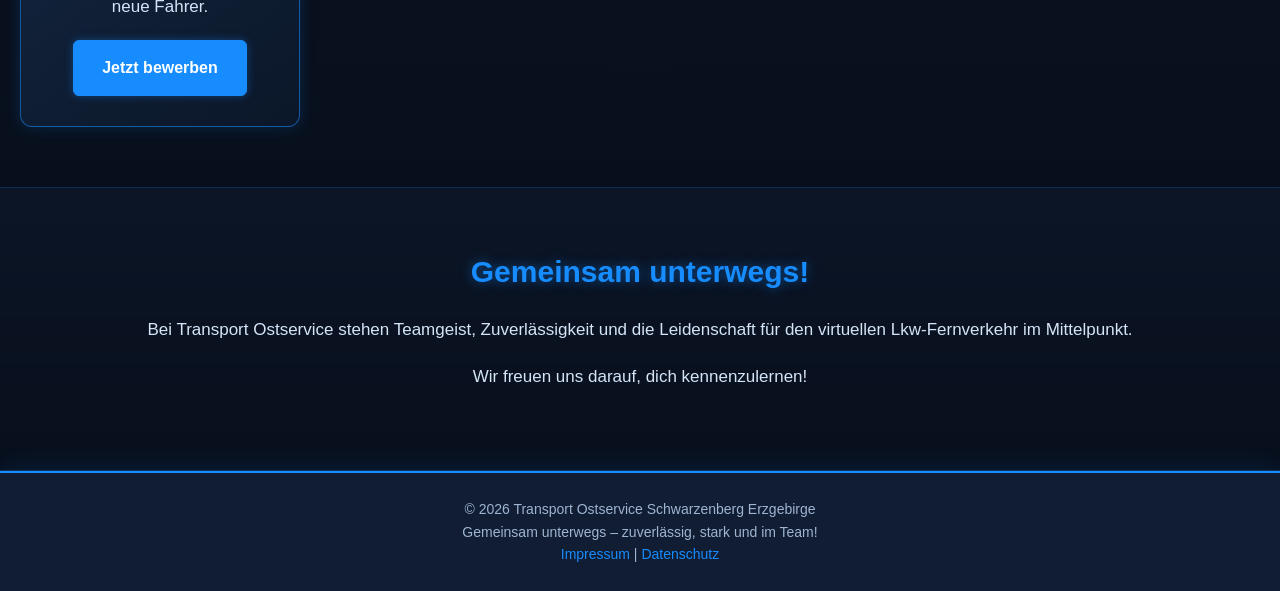
<file: kontakt.html>
<!DOCTYPE html>
<html lang="de">

<head>
    <meta charset="UTF-8">
    <meta name="viewport" content="width=device-width, initial-scale=1.0">

    <meta name="description"
          content="Kontakt zu Transport Ostservice Schwarzenberg Erzgebirge – deine virtuelle Spedition für ETS2 und ATS.">

    <title>Kontakt | Transport Ostservice</title>

    <link rel="stylesheet" href="style.css">
</head>

<body>

    <!-- KOPFBEREICH -->

    <header>
        <h1>TRANSPORT OSTSERVICE</h1>
        <p>Schwarzenberg Erzgebirge</p>
    </header>

    <!-- NAVIGATION -->

    <nav>
        <a href="index.html">Startseite</a>
        <a href="ueber-uns.html">Über uns</a>
        <a href="fuhrpark.html">Fuhrpark</a>
        <a href="leistungen.html">Leistungen</a>
        <a href="bewerbung.html">Fahrer werden</a>
        <a href="kontakt.html">Kontakt</a>
    </nav>

    <main>

        <!-- HERO-BEREICH -->

        <div class="hero">

            <div class="hero-content">

                <p class="hero-label">
                    WIR SIND FÜR DICH DA
                </p>

                <h2>KONTAKT</h2>

                <h3>TRANSPORT OSTSERVICE</h3>

                <div class="hero-line"></div>

                <p class="hero-text">
                    Fragen? Wir freuen uns auf deine Nachricht!
                </p>

                <p class="hero-description">
                    Du möchtest mehr über unsere virtuelle
                    Spedition erfahren oder Teil unseres Teams
                    werden? Dann bist du hier richtig.
                </p>

            </div>

        </div>

        <!-- KONTAKTINFORMATIONEN -->

        <section>

            <h2>So erreichst du uns</h2>

            <div class="section-line"></div>

            <div class="fleet-container">

                <div class="fleet-card">

                    <h3>Unsere Spedition</h3>

                    <p>
                        Transport Ostservice
                        Schwarzenberg Erzgebirge
                    </p>

                    <p>
                        Virtuelle Spedition für ETS2 und ATS.
                    </p>

                </div>

                
<div class="fleet-card">

    <h3>Discord</h3>

    <p>
        Du möchtest uns kennenlernen oder
        mit unseren Fahrern sprechen?
    </p>

    <p>
        Unser Discord-Einladungslink
        wird hier später eingefügt.
    </p>

    <span class="fleet-tag">
        DISCORD
    </span>

    <h3>E-Mail</h3>

    <p>
        Du hast Fragen oder möchtest uns kontaktieren?
    </p>

    <p>
        <a href="mailto:transport.ostservice@gmail.com">
            transport.ostservice@gmail.com
        </a>
    </p>

    <span class="fleet-tag">
        KONTAKT
    </span>

</div>


                </div>

                <div class="fleet-card">

                    <h3>Fahrerbewerbung</h3>

                    <p>
                        Du möchtest bei uns mitfahren?
                        Wir freuen uns auf neue Fahrer.
                    </p>

                    <a href="bewerbung.html" class="button">
                        Jetzt bewerben
                    </a>

                </div>

            </div>

        </section>

        <!-- ABSCHLUSS -->

        <section>

            <h2>Gemeinsam unterwegs!</h2>

            <div class="section-line"></div>

            <p>
                Bei Transport Ostservice stehen Teamgeist,
                Zuverlässigkeit und die Leidenschaft
                für den virtuellen Lkw-Fernverkehr
                im Mittelpunkt.
            </p>

            <p>
                Wir freuen uns darauf, dich kennenzulernen!
            </p>

        </section>

    </main>

    <!-- FUSSZEILE -->

    <footer>

        <p>
            © 2026 Transport Ostservice Schwarzenberg Erzgebirge
        </p>

        <p>
            Gemeinsam unterwegs – zuverlässig,
            stark und im Team!
        </p>

        <p>
            <a href="impressum.html">Impressum</a>
            |
            <a href="datenschutz.html">Datenschutz</a>
        </p>

    </footer>

</body>
</html>
</file>
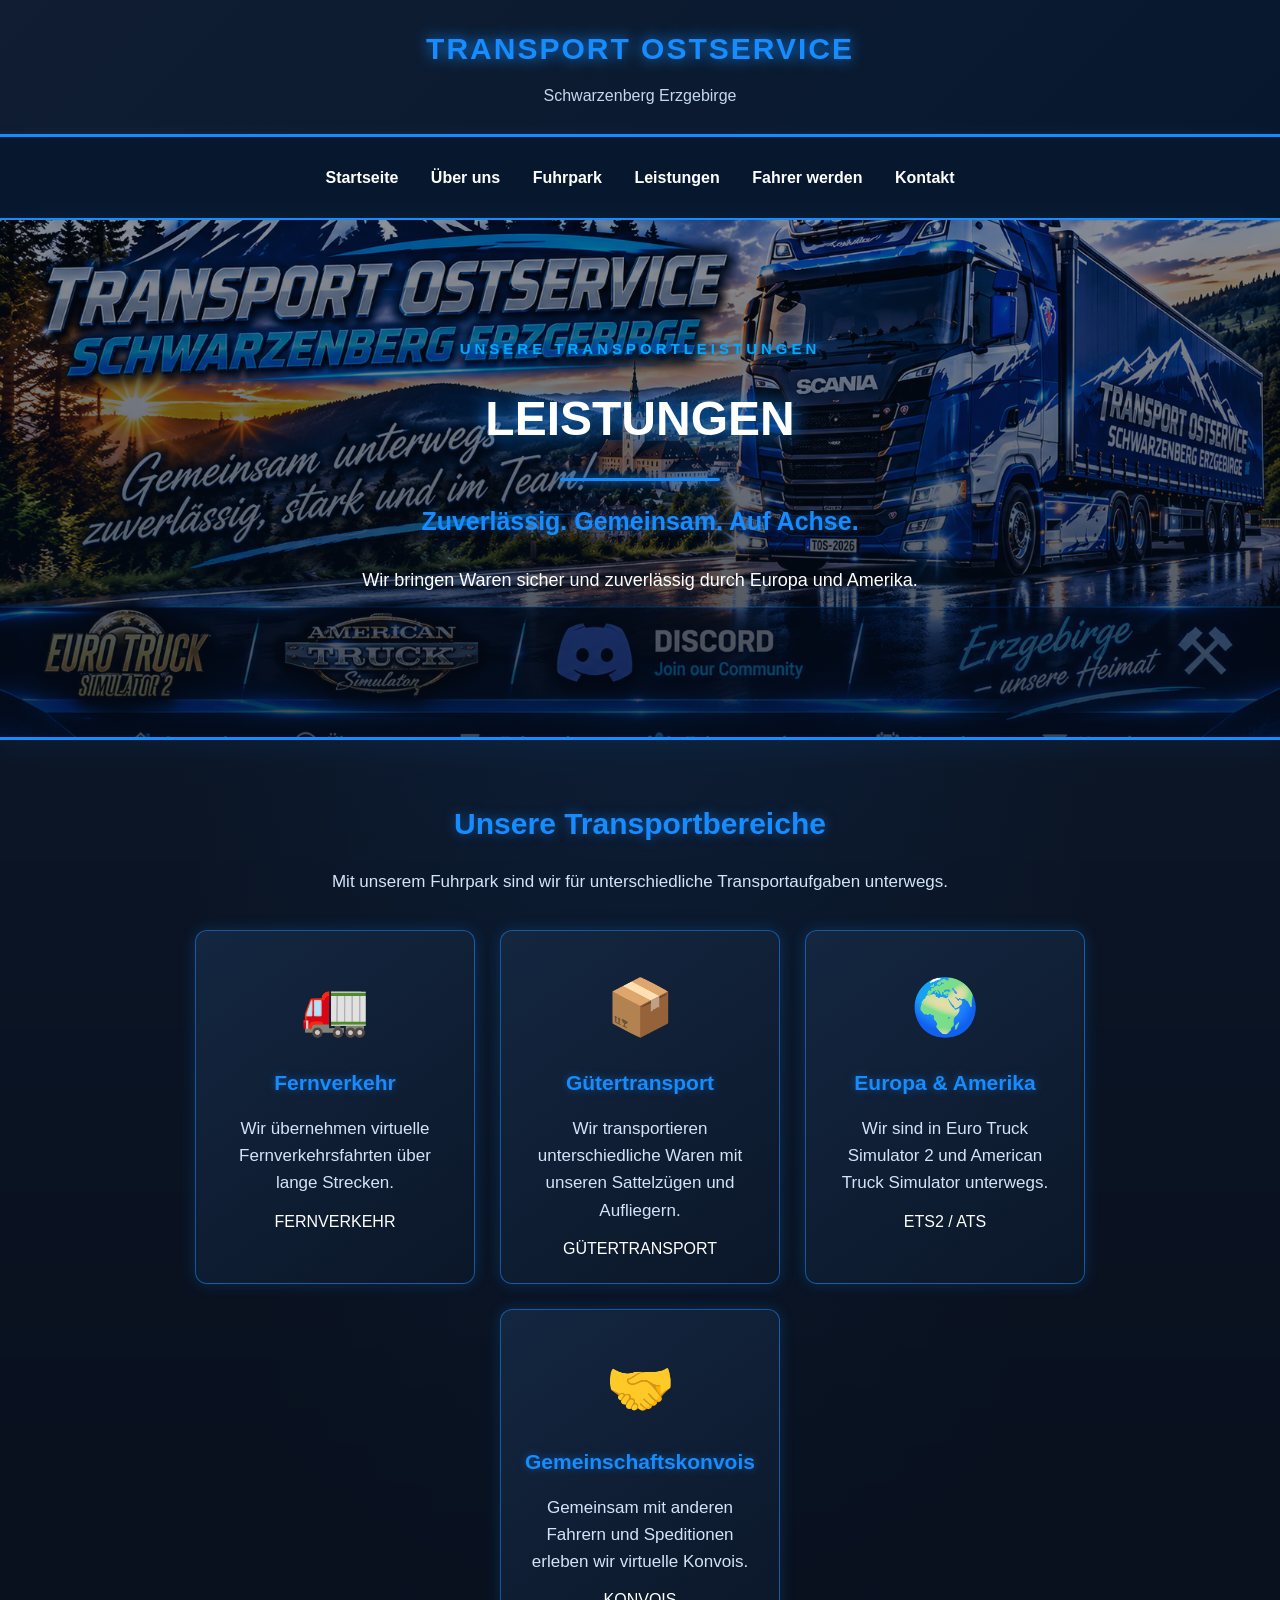
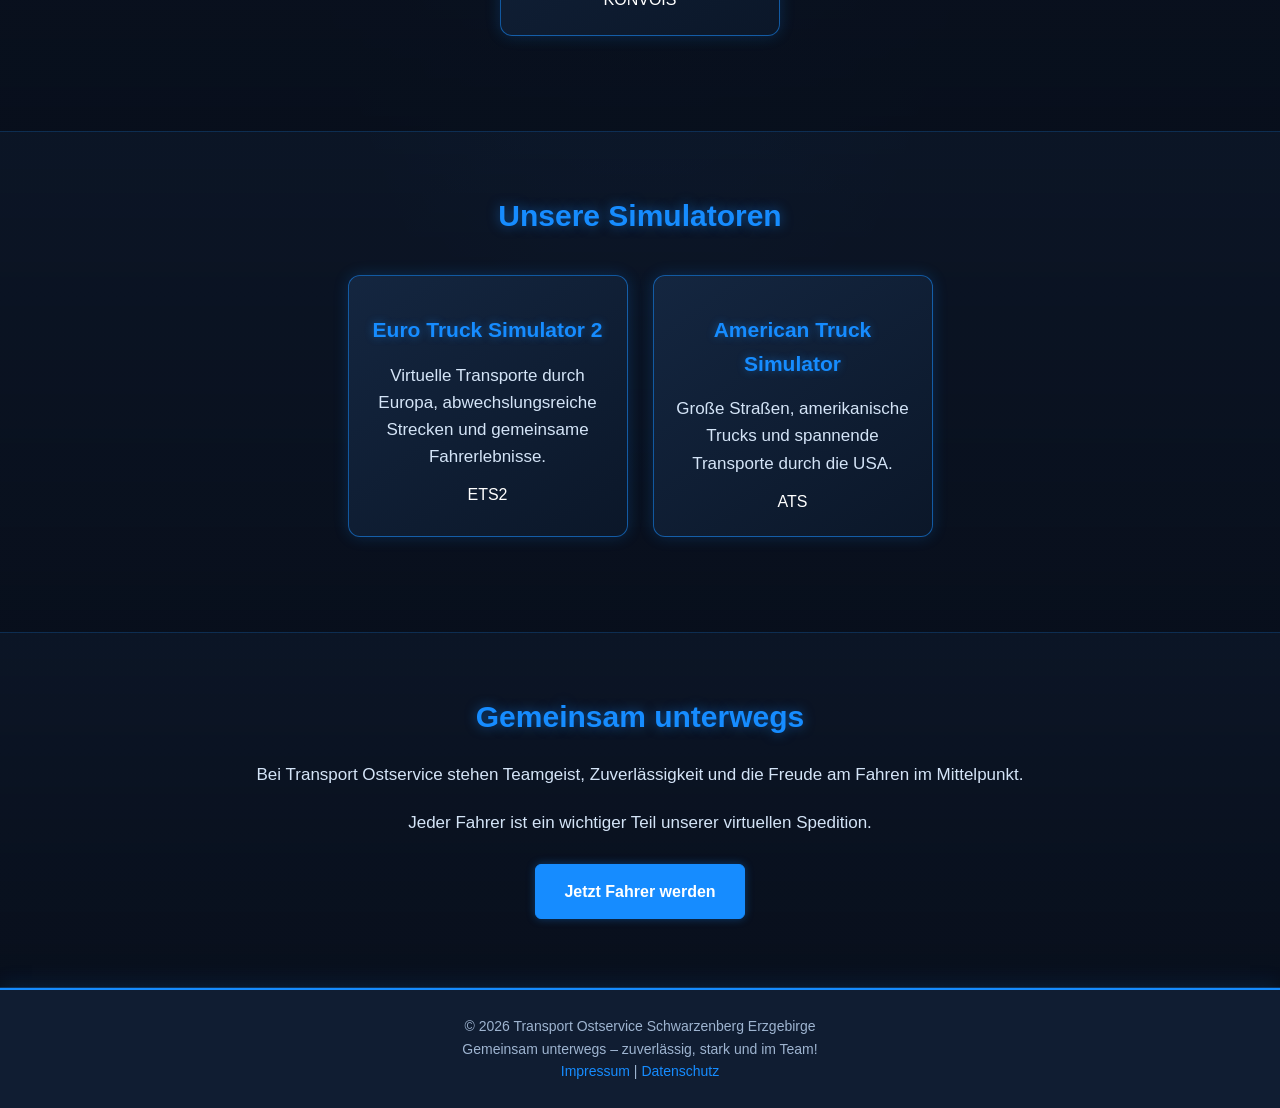
<file: leistungen.html>
<!DOCTYPE html>
<html lang="de">

<head>
    <meta charset="UTF-8">
    <meta name="viewport" content="width=device-width, initial-scale=1.0">

    <meta name="description"
          content="Unsere Transportleistungen in Euro Truck Simulator 2 und American Truck Simulator.">

    <title>Leistungen | Transport Ostservice</title>

    <link rel="stylesheet" href="style.css">
</head>

<body>

    <!-- KOPFBEREICH -->

    <header>
        <h1>TRANSPORT OSTSERVICE</h1>
        <p>Schwarzenberg Erzgebirge</p>
    </header>

    <!-- NAVIGATION -->

    <nav>
        <a href="index.html">Startseite</a>
        <a href="ueber-uns.html">Über uns</a>
        <a href="fuhrpark.html">Fuhrpark</a>
        <a href="leistungen.html">Leistungen</a>
        <a href="bewerbung.html">Fahrer werden</a>
        <a href="kontakt.html">Kontakt</a>
    </nav>

    <!-- KOPFBEREICH -->

    <div class="hero">

        <div class="hero-content">

            <div class="hero-label">
                UNSERE TRANSPORTLEISTUNGEN
            </div>

            <h2>LEISTUNGEN</h2>

            <div class="hero-line"></div>

            <h3>Zuverlässig. Gemeinsam. Auf Achse.</h3>

            <p>
                Wir bringen Waren sicher und zuverlässig
                durch Europa und Amerika.
            </p>

        </div>

    </div>

    <!-- TRANSPORTLEISTUNGEN -->

    <section>

        <h2>Unsere Transportbereiche</h2>

        <div class="section-line"></div>

        <p>
            Mit unserem Fuhrpark sind wir für unterschiedliche
            Transportaufgaben unterwegs.
        </p>

        <div class="fleet-container">

            <div class="fleet-card">

                <div class="truck-icon">🚛</div>

                <h3>Fernverkehr</h3>

                <p>
                    Wir übernehmen virtuelle Fernverkehrsfahrten
                    über lange Strecken.
                </p>

                <span class="fleet-tag">FERNVERKEHR</span>

            </div>

            <div class="fleet-card">

                <div class="truck-icon">📦</div>

                <h3>Gütertransport</h3>

                <p>
                    Wir transportieren unterschiedliche Waren
                    mit unseren Sattelzügen und Aufliegern.
                </p>

                <span class="fleet-tag">GÜTERTRANSPORT</span>

            </div>

            <div class="fleet-card">

                <div class="truck-icon">🌍</div>

                <h3>Europa & Amerika</h3>

                <p>
                    Wir sind in Euro Truck Simulator 2
                    und American Truck Simulator unterwegs.
                </p>

                <span class="fleet-tag">ETS2 / ATS</span>

            </div>

            <div class="fleet-card">

                <div class="truck-icon">🤝</div>

                <h3>Gemeinschaftskonvois</h3>

                <p>
                    Gemeinsam mit anderen Fahrern und
                    Speditionen erleben wir virtuelle Konvois.
                </p>

                <span class="fleet-tag">KONVOIS</span>

            </div>

        </div>

    </section>

    <!-- UNSERE SIMULATOREN -->

    <section>

        <h2>Unsere Simulatoren</h2>

        <div class="section-line"></div>

        <div class="fleet-container">

            <div class="fleet-card">

                <h3>Euro Truck Simulator 2</h3>

                <p>
                    Virtuelle Transporte durch Europa,
                    abwechslungsreiche Strecken und
                    gemeinsame Fahrerlebnisse.
                </p>

                <span class="fleet-tag">ETS2</span>

            </div>

            <div class="fleet-card">

                <h3>American Truck Simulator</h3>

                <p>
                    Große Straßen, amerikanische Trucks
                    und spannende Transporte durch die USA.
                </p>

                <span class="fleet-tag">ATS</span>

            </div>

        </div>

    </section>

    <!-- FIRMENPHILOSOPHIE -->

    <section>

        <h2>Gemeinsam unterwegs</h2>

        <div class="section-line"></div>

        <p>
            Bei Transport Ostservice stehen Teamgeist,
            Zuverlässigkeit und die Freude am Fahren
            im Mittelpunkt.
        </p>

        <p>
            Jeder Fahrer ist ein wichtiger Teil
            unserer virtuellen Spedition.
        </p>

        <a href="bewerbung.html" class="button">
            Jetzt Fahrer werden
        </a>

    </section>

    <!-- FUSSZEILE -->

    <footer>

        <p>
            © 2026 Transport Ostservice Schwarzenberg Erzgebirge
        </p>

        <p>
            Gemeinsam unterwegs – zuverlässig,
            stark und im Team!
        </p>

        <p>
            <a href="impressum.html">Impressum</a>
            |
            <a href="datenschutz.html">Datenschutz</a>
        </p>

    </footer>

</body>
</html>
</file>
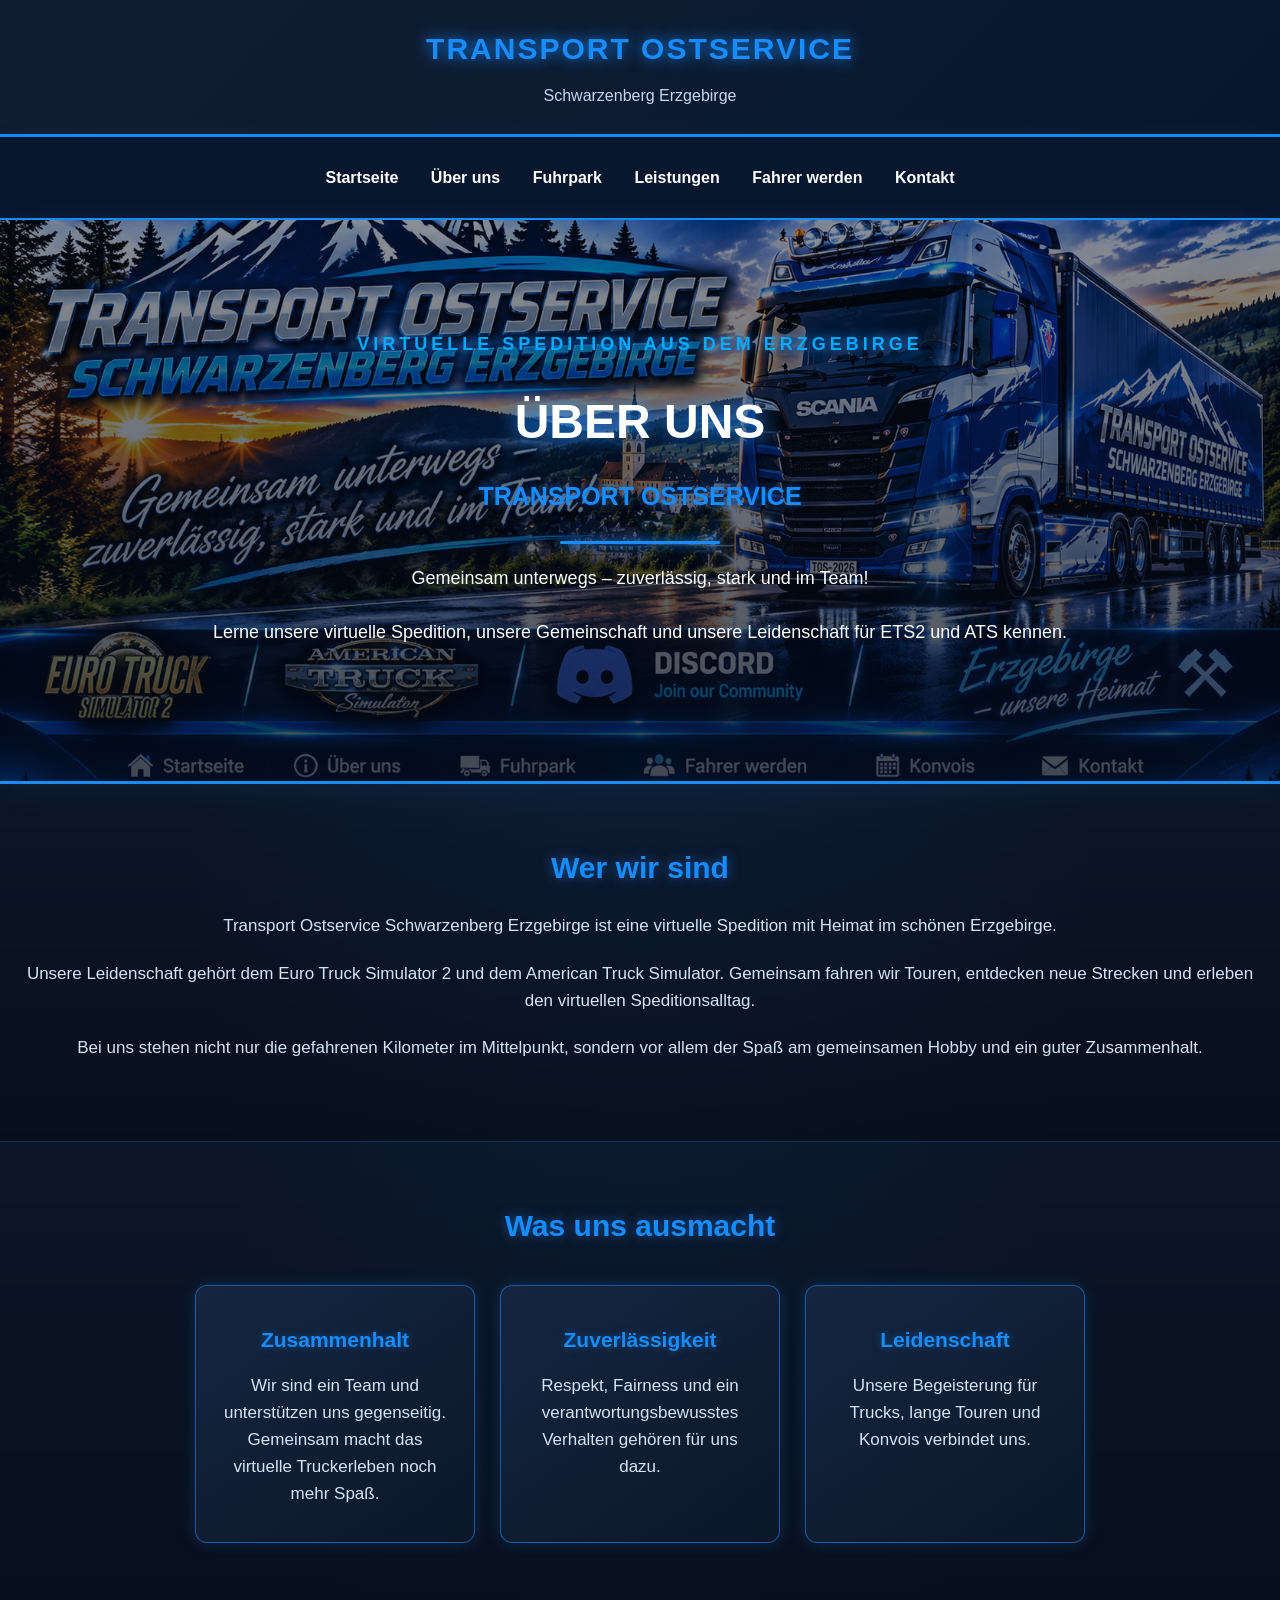
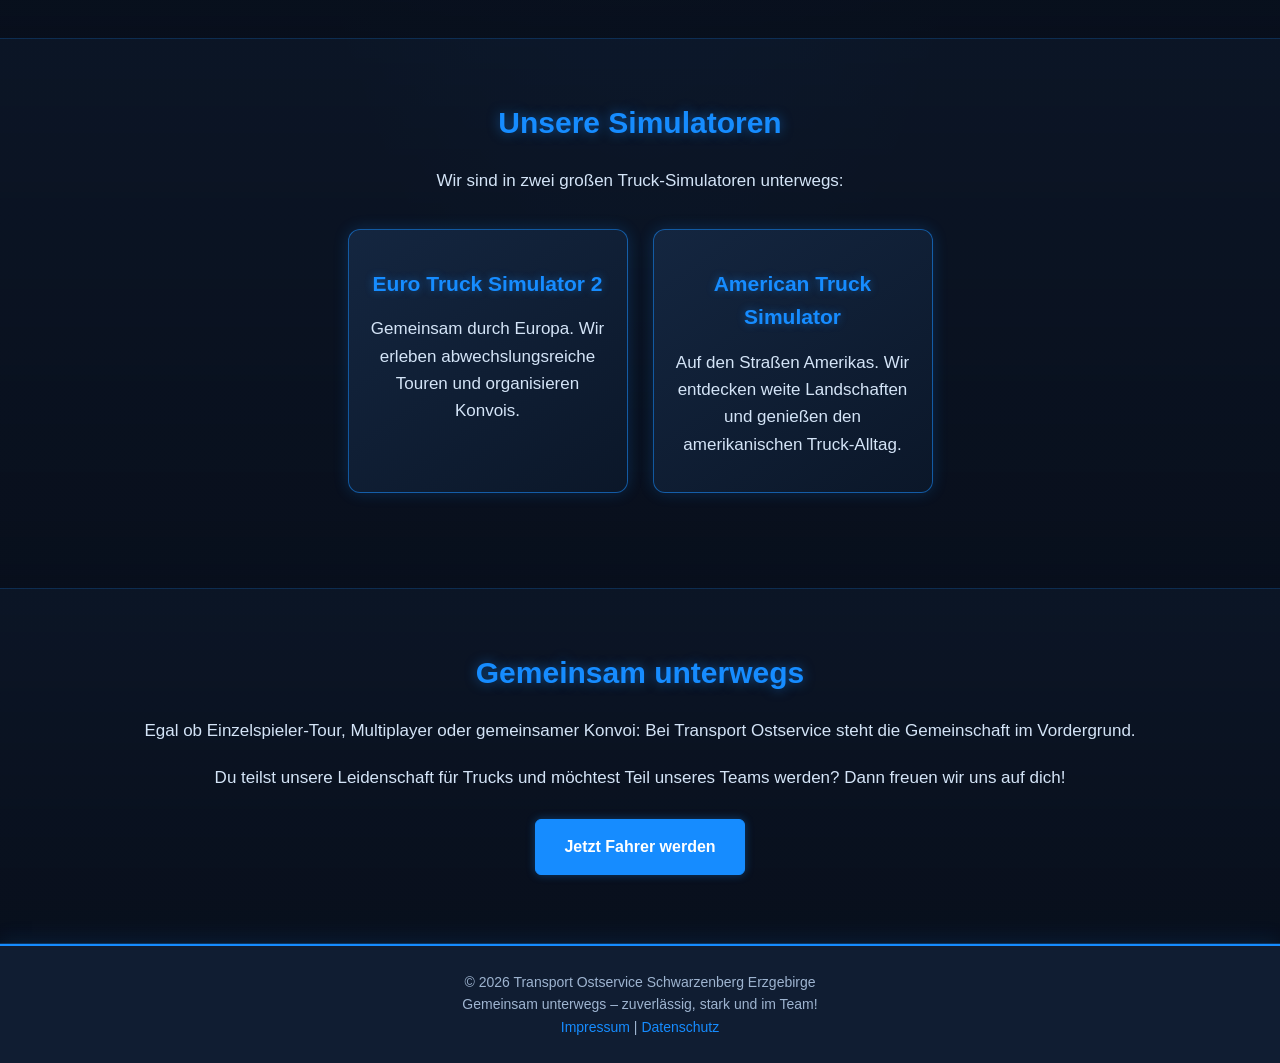
<file: ueber-uns.html>
<!DOCTYPE html>
<html lang="de">

<head>
    <meta charset="UTF-8">
    <meta name="viewport" content="width=device-width, initial-scale=1.0">

    <meta name="description"
          content="Lerne Transport Ostservice Schwarzenberg Erzgebirge kennen – deine virtuelle Spedition für ETS2 und ATS.">

    <title>Über uns | Transport Ostservice Schwarzenberg Erzgebirge</title>

    <link rel="stylesheet" href="style.css">
</head>

<body>

    <!-- KOPFBEREICH -->

    <header>
        <h1>TRANSPORT OSTSERVICE</h1>
        <p>Schwarzenberg Erzgebirge</p>
    </header>

    <!-- NAVIGATION -->

    <nav>
        <a href="index.html">Startseite</a>
        <a href="ueber-uns.html">Über uns</a>
        <a href="fuhrpark.html">Fuhrpark</a>
        <a href="leistungen.html">Leistungen</a>
        <a href="bewerbung.html">Fahrer werden</a>
        <a href="kontakt.html">Kontakt</a>
    </nav>

    <!-- HAUPTBEREICH -->

    <main>

        <div class="hero" id="start">

            <div class="hero-content">

                <p class="hero-label">
                    VIRTUELLE SPEDITION AUS DEM ERZGEBIRGE
                </p>

                <h2>ÜBER UNS</h2>

                <h3>TRANSPORT OSTSERVICE</h3>

                <div class="hero-line"></div>

                <p class="hero-text">
                    Gemeinsam unterwegs –
                    zuverlässig, stark und im Team!
                </p>

                <p class="hero-description">
                    Lerne unsere virtuelle Spedition,
                    unsere Gemeinschaft und unsere Leidenschaft
                    für ETS2 und ATS kennen.
                </p>

            </div>

        </div>

        <!-- WER WIR SIND -->

        <section>

            <h2>Wer wir sind</h2>

            <div class="section-line"></div>

            <p>
                Transport Ostservice Schwarzenberg Erzgebirge
                ist eine virtuelle Spedition mit Heimat im
                schönen Erzgebirge.
            </p>

            <p>
                Unsere Leidenschaft gehört dem Euro Truck
                Simulator 2 und dem American Truck Simulator.
                Gemeinsam fahren wir Touren, entdecken neue
                Strecken und erleben den virtuellen
                Speditionsalltag.
            </p>

            <p>
                Bei uns stehen nicht nur die gefahrenen Kilometer
                im Mittelpunkt, sondern vor allem der Spaß am
                gemeinsamen Hobby und ein guter Zusammenhalt.
            </p>

        </section>

        <!-- UNSERE WERTE -->

        <section>

            <h2>Was uns ausmacht</h2>

            <div class="section-line"></div>

            <div class="fleet-container">

                <div class="fleet-card">

                    <h3>Zusammenhalt</h3>

                    <p>
                        Wir sind ein Team und unterstützen
                        uns gegenseitig. Gemeinsam macht
                        das virtuelle Truckerleben noch mehr Spaß.
                    </p>

                </div>

                <div class="fleet-card">

                    <h3>Zuverlässigkeit</h3>

                    <p>
                        Respekt, Fairness und ein
                        verantwortungsbewusstes Verhalten
                        gehören für uns dazu.
                    </p>

                </div>

                <div class="fleet-card">

                    <h3>Leidenschaft</h3>

                    <p>
                        Unsere Begeisterung für Trucks,
                        lange Touren und Konvois verbindet uns.
                    </p>

                </div>

            </div>

        </section>

        <!-- UNSERE SPIELE -->

        <section>

            <h2>Unsere Simulatoren</h2>

            <div class="section-line"></div>

            <p>
                Wir sind in zwei großen Truck-Simulatoren
                unterwegs:
            </p>

            <div class="fleet-container">

                <div class="fleet-card">

                    <h3>Euro Truck Simulator 2</h3>

                    <p>
                        Gemeinsam durch Europa.
                        Wir erleben abwechslungsreiche
                        Touren und organisieren Konvois.
                    </p>

                </div>

                <div class="fleet-card">

                    <h3>American Truck Simulator</h3>

                    <p>
                        Auf den Straßen Amerikas.
                        Wir entdecken weite Landschaften
                        und genießen den amerikanischen
                        Truck-Alltag.
                    </p>

                </div>

            </div>

        </section>

        <!-- GEMEINSAM UNTERWEGS -->

        <section>

            <h2>Gemeinsam unterwegs</h2>

            <div class="section-line"></div>

            <p>
                Egal ob Einzelspieler-Tour, Multiplayer
                oder gemeinsamer Konvoi:
                Bei Transport Ostservice steht die
                Gemeinschaft im Vordergrund.
            </p>

            <p>
                Du teilst unsere Leidenschaft für Trucks
                und möchtest Teil unseres Teams werden?
                Dann freuen wir uns auf dich!
            </p>

            <a href="bewerbung.html" class="button">
                Jetzt Fahrer werden
            </a>

        </section>

    </main>

    <!-- FUSSZEILE -->

    <footer>

        <p>
            © 2026 Transport Ostservice Schwarzenberg Erzgebirge
        </p>

        <p>
            Gemeinsam unterwegs – zuverlässig,
            stark und im Team!
        </p>

        <p>
            <a href="impressum.html">Impressum</a>
            |
            <a href="datenschutz.html">Datenschutz</a>
        </p>

    </footer>

</body>
</html>
</file>
<file: style.css>
/* =========================================
   TRANSPORT OSTSERVICE
   SCHWARZENBERG ERZGEBIRGE
   GAMING NEON DESIGN - BLAU / WEISS
========================================= */


/* 1. GRUNDDESIGN */

* {
    margin: 0;
    padding: 0;
    box-sizing: border-box;
}

html {
    scroll-behavior: smooth;
}

body {
    font-family: Arial, sans-serif;
    background:
        radial-gradient(
            ellipse at top,
            rgba(22, 140, 255, 0.16),
            transparent 55%
        ),
        #080f1c;
    color: #ffffff;
    line-height: 1.6;
    min-height: 100vh;
}


/* 2. ÜBERSCHRIFTEN */

h1, h2, h3 {
    text-shadow: 0 0 8px rgba(22, 140, 255, 0.45);
}


/* 3. KOPFBEREICH */

header {
    background: linear-gradient(
        135deg,
        #101d32,
        #07182e
    );
    padding: 25px 15px;
    text-align: center;
    border-bottom: 3px solid #168cff;
    box-shadow: 0 4px 20px rgba(22, 140, 255, 0.25);
}

header h1 {
    color: #168cff;
    font-size: 30px;
    text-shadow: 0 0 15px #168cff;
    letter-spacing: 2px;
}

header p {
    margin-top: 10px;
    color: #c5d7ef;
}


/* 4. NAVIGATION */

nav {
    background: #07182e;
    padding: 20px 10px;
    text-align: center;
    border-bottom: 2px solid #168cff;
    box-shadow: 0 4px 15px rgba(0, 140, 255, 0.3);
}

nav a {
    display: inline-block;
    color: white;
    text-decoration: none;
    margin: 8px 14px;
    font-size: 16px;
    font-weight: bold;
    transition: 0.3s ease;
}

nav a:hover {
    color: #168cff;
    text-shadow: 0 0 12px #168cff;
    transform: translateY(-3px);
}


/* 5. HERO / STARTSEITE */

.hero {
    min-height: 520px;
    display: flex;
    align-items: center;
    justify-content: center;
    padding: 80px 20px;
    text-align: center;

    background-image:
        linear-gradient(
            rgba(3, 12, 27, 0.45),
            rgba(3, 12, 27, 0.75)
        ),
        url("hero.png");

    background-position: center;
    background-size: cover;
    background-repeat: no-repeat;

    border-bottom: 3px solid #168cff;
    box-shadow: 0 8px 25px rgba(22, 140, 255, 0.12);
}

.hero-content {
    width: 100%;
    max-width: 1100px;
    padding: 30px;
    text-align: center;
}

.hero-label {
    color: #00aaff;
    letter-spacing: 4px;
    font-weight: bold;
    margin-bottom: 20px;
    font-size: 15px;
    text-shadow: 0 0 12px #168cff;
}

.hero h2 {
    font-size: 48px;
    color: white;
    margin-bottom: 15px;
    text-shadow: 0 0 20px #168cff;
}

.hero h3 {
    font-size: 25px;
    color: #168cff;
    margin: 15px 0 25px;
}

.hero-content p {
    line-height: 1.6;
    font-size: 18px;
    margin-bottom: 25px;
}


/* 6. HERO-LINIE */

.hero-line {
    width: 160px;
    height: 3px;
    background: #168cff;
    margin: 20px auto;
    border-radius: 5px;
    box-shadow: 0 0 10px #168cff,
                0 0 20px rgba(22, 140, 255, 0.6);
}


/* 7. SCANIA-BILD AUF DER STARTSEITE */

.hero-truck {
    display: block;
    width: 90%;
    max-width: 950px;
    height: auto;
    margin: 30px auto;
    border-radius: 12px;
    filter: drop-shadow(
        0 0 18px rgba(22, 140, 255, 0.45)
    );
}


/* 8. BUTTONS */

.button {
    display: inline-block;
    background: #168cff;
    color: white;
    padding: 14px 28px;
    margin: 8px;
    text-decoration: none;
    border-radius: 6px;
    font-weight: bold;
    border: 1px solid #168cff;
    box-shadow: 0 0 8px rgba(22, 140, 255, 0.35);
    transition: 0.3s ease;
}

.button:hover {
    background: #0063c7;
    box-shadow:
        0 0 12px #168cff,
        0 0 25px rgba(22, 140, 255, 0.6);
    transform: translateY(-3px);
}


/* 9. INHALTSBEREICHE */

section {
    padding: 60px 20px;
    text-align: center;

    background: linear-gradient(
        180deg,
        rgba(16, 29, 50, 0.45),
        rgba(8, 15, 28, 0.85)
    );

    border-bottom: 1px solid rgba(22, 140, 255, 0.2);
}

section h2 {
    color: #168cff;
    margin-bottom: 20px;
    font-size: 30px;
    text-shadow: 0 0 12px rgba(22, 140, 255, 0.5);
}

section p {
    color: #d4e4f7;
    font-size: 17px;
    margin-bottom: 20px;
}


/* 10. FUHRPARK-BEREICH */

.fleet-container {
    display: flex;
    justify-content: center;
    align-items: stretch;
    flex-wrap: wrap;
    gap: 25px;
    max-width: 1200px;
    margin: 35px auto;
    padding: 0 15px;
}

.fleet-card {
    background: linear-gradient(
        145deg,
        #142640,
        #0b1729
    );

    border: 1px solid rgba(22, 140, 255, 0.55);
    border-radius: 12px;
    padding: 22px;
    width: 280px;
    max-width: 100%;

    box-shadow: 0 0 15px rgba(22, 140, 255, 0.2);
    transition: 0.3s ease;
    overflow: hidden;
}

.fleet-card:hover {
    transform: translateY(-6px);
    border-color: #168cff;
    box-shadow:
        0 0 15px #168cff,
        0 0 28px rgba(22, 140, 255, 0.35);
}

.fleet-card h3 {
    color: #168cff;
    margin: 15px 0;
    font-size: 21px;
}

.fleet-card p {
    margin: 12px 0;
    color: #d4e4f7;
}


/* 11. FUHRPARK-BILDER */

.fleet-card img {
    display: block;
    width: 100%;
    max-width: 210px;
    height: 130px;
    object-fit: contain;
    object-position: center;
    margin: 0 auto 15px;
    border-radius: 8px;
    filter: drop-shadow(
        0 0 8px rgba(22, 140, 255, 0.25)
    );
}

.truck-icon {
    font-size: 55px;
    margin: 10px 0;
}


/* 12. BEWERBUNGSFORMULAR */

.application-form {
    max-width: 650px;
    margin: 35px auto;
    padding: 30px;

    background: linear-gradient(
        145deg,
        #142640,
        #0b1729
    );

    border: 1px solid #168cff;
    border-radius: 12px;
    text-align: left;

    box-shadow: 0 0 20px rgba(22, 140, 255, 0.2);
}

.application-form label {
    display: block;
    margin: 18px 0 8px;
    color: #168cff;
    font-weight: bold;
}

.application-form input:not([type="checkbox"]),
.application-form select,
.application-form textarea {
    width: 100%;
    padding: 13px;
    background: #081426;
    color: white;
    border: 1px solid #168cff;
    border-radius: 6px;
    font-size: 15px;
}

.application-form input:focus,
.application-form select:focus,
.application-form textarea:focus {
    outline: none;
    box-shadow: 0 0 10px rgba(22, 140, 255, 0.6);
}

.application-form textarea {
    resize: vertical;
}

.application-form .consent {
    display: flex;
    align-items: flex-start;
    gap: 10px;
    color: white;
    font-weight: normal;
}

.application-form .consent input {
    margin-top: 4px;
}

.application-form button {
    cursor: pointer;
    border: none;
    margin-top: 20px;
}

#formularmeldung {
    color: #00b7ff;
    margin-top: 15px;
}


/* 13. FUSSZEILE */

footer {
    background: #101d32;
    padding: 25px 15px;
    text-align: center;
    color: #9eb4d0;
    border-top: 2px solid #168cff;
    font-size: 14px;
    box-shadow: 0 -4px 20px rgba(22, 140, 255, 0.12);
}


/* 14. TABLET */

@media (max-width: 768px) {

    header h1 {
        font-size: 25px;
    }

    .hero {
        min-height: 450px;
        padding: 60px 15px;
    }

    .hero h2 {
        font-size: 34px;
    }

    .hero h3 {
        font-size: 21px;
    }

    .hero-content {
        padding: 15px;
    }

    .hero-truck {
        width: 100%;
        margin: 20px auto;
    }

    .fleet-card {
        width: 280px;
    }

    .fleet-card img {
        max-width: 190px;
        height: 120px;
    }

    .application-form {
        padding: 20px;
    }
}


/* 15. SMARTPHONE */

@media (max-width: 480px) {

    header h1 {
        font-size: 21px;
    }

    header p {
        font-size: 14px;
    }

    nav {
        padding: 12px 5px;
    }

    nav a {
        margin: 6px;
        font-size: 14px;
    }

    .hero h2 {
        font-size: 27px;
    }

    .hero h3 {
        font-size: 18px;
    }

    .hero-label {
        font-size: 11px;
        letter-spacing: 2px;
    }

    .hero-truck {
        width: 100%;
    }

    .button {
        padding: 12px 20px;
        font-size: 14px;
    }

    section {
        padding: 40px 15px;
    }

    .fleet-container {
        gap: 18px;
    }

    .fleet-card {
        width: 100%;
        max-width: 300px;
        padding: 18px;
    }

    .fleet-card img {
        max-width: 170px;
        height: 110px;
    }
}


/* 16. BEWEGUNGSREDUZIERUNG */

@media (prefers-reduced-motion: reduce) {

    * {
        animation: none !important;
        transition: none !important;
        scroll-behavior: auto !important;
    }
}

/* TECHNISCHE FAHRZEUGDATEN */

.truck-details {
    margin-top: 18px;
    padding: 12px;
    background: rgba(3, 12, 27, 0.65);
    border: 1px solid rgba(22, 140, 255, 0.4);
    border-radius: 8px;
    text-align: left;
}

.truck-details p {
    font-size: 14px;
    margin: 7px 0;
    color: #d4e4f7;
}

.truck-details strong {
    color: #168cff;
}

/* FOOTER-LINKS */

footer a,
footer a:visited {
    color: #168cff;
    text-decoration: none;
    transition: color 0.3s ease;
}

footer a:hover {
    color: #ffffff;
    text-decoration: underline;
}/* DATENSCHUTZ-LINK IM BEWERBUNGSFORMULAR */

.application-form a,
.application-form a:visited {
    color: #168cff;
    text-decoration: none;
}

.application-form a:hover {
    color: #ffffff;
    text-decoration: underline;
}/* E-MAIL-LINKS */

a[href^="mailto:"] {
    color: #168cff;
    text-decoration: underline;
    font-weight: bold;
}

a[href^="mailto:"]:visited {
    color: #168cff;
}

a[href^="mailto:"]:hover {
    color: #ffffff;
}
</file>
